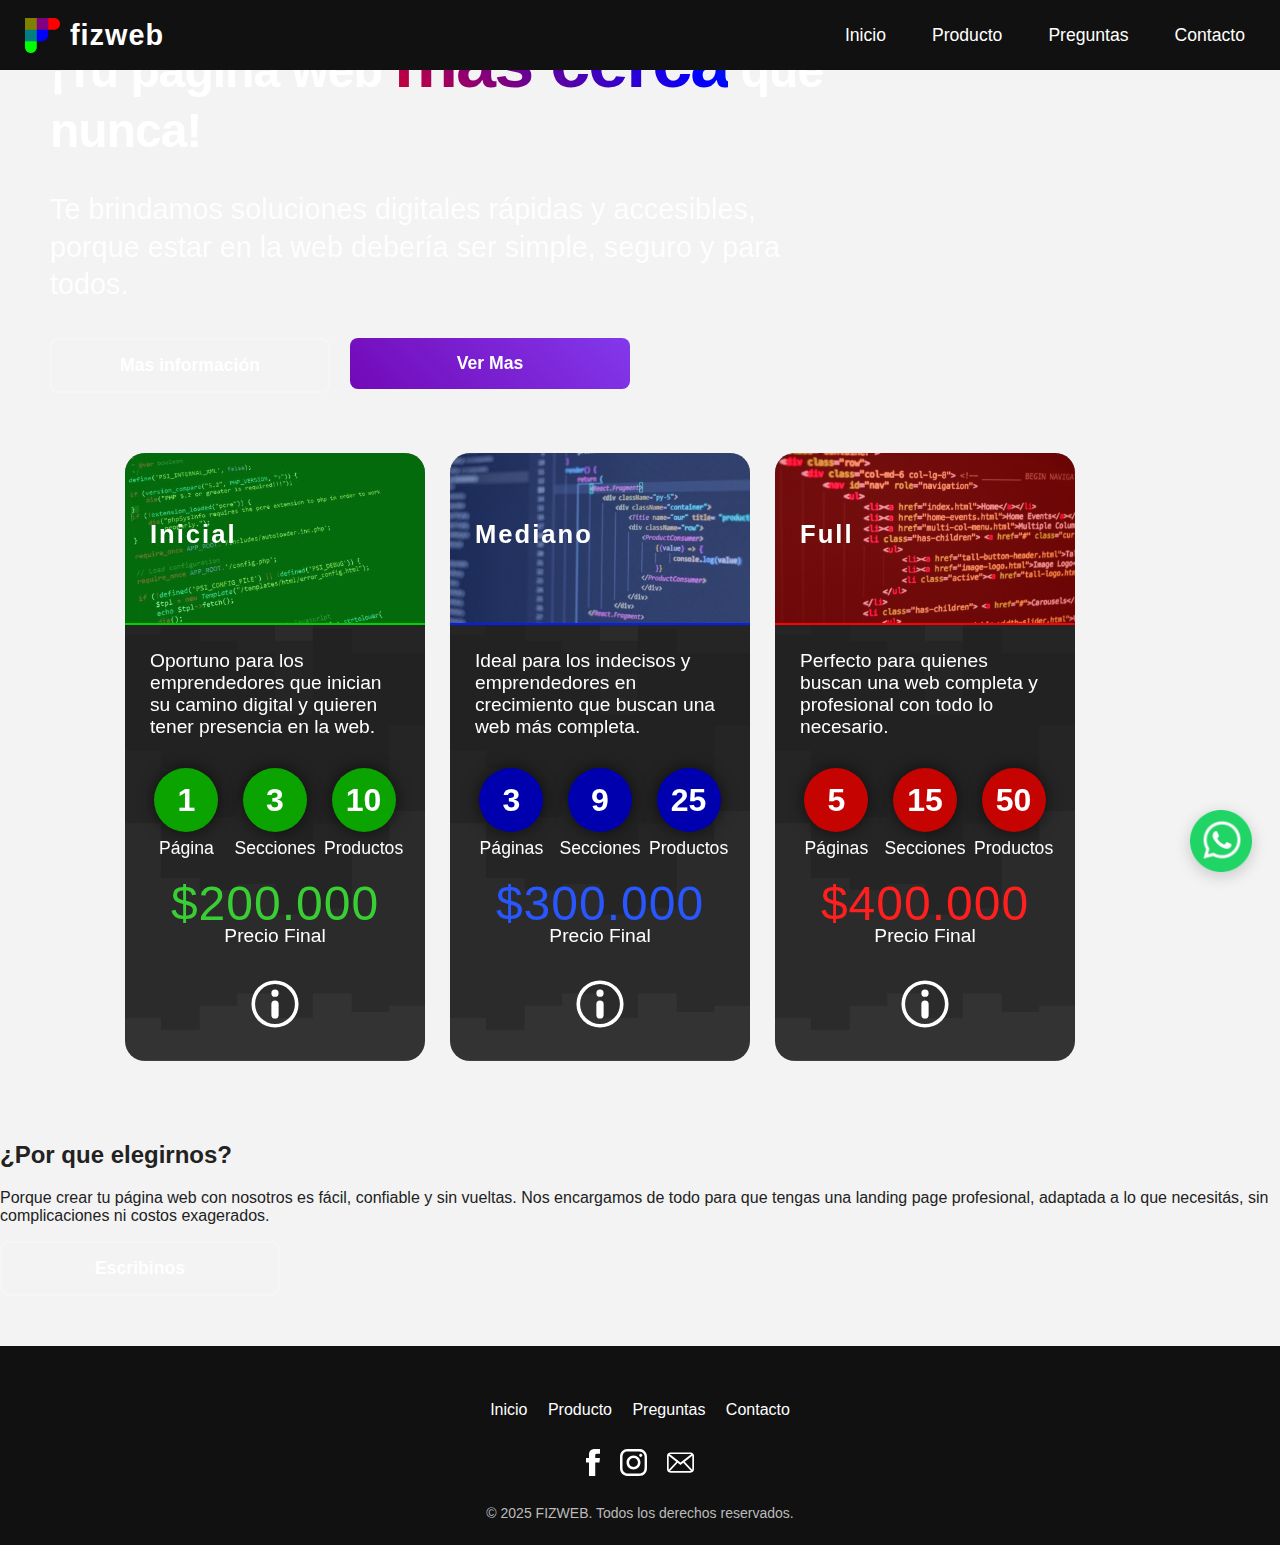
<file: index.html>
<!DOCTYPE html>
<html lang="es">

<head>
    <meta charset="UTF-8">
    <meta name="viewport" content="width=device-width, initial-scale=1.0">

    <!-- ← OPTIMIZACIÓN SEO + LIGHTHOUSE -->
    <title>Paginas Web | fizweb</title>
    <meta name="description"
        content="Mas presencia digital al alcance de todos, acercando la web de manera rápida y eficiente.">
    <meta name="keywords" content="fizweb, páginas web, frontend, performance, rapido, accesible, conectado">
    <meta name="author" content="fizweb">
    <meta name="robots" content="index, follow">
    <link rel="canonical" href="https://www.fizweb.net"> 
    <link rel="preload" href="./assets/logo-v1.png" as="image">
    <link rel="preload" href="./style.css" as="style">
    <link rel="dns-prefetch" href="//wa.me">
    <link rel="preconnect" href="https://wa.me">
    <link rel="dns-prefetch" href="//www.facebook.com">
    <link rel="dns-prefetch" href="//www.instagram.com">
    <link rel="dns-prefetch" href="//cdn.jsdelivr.net">
    <link rel="preconnect" href="https://cdn.jsdelivr.net">

    <!-- ← CRITICAL CSS ULTRA-OPTIMIZADO - Solo FCP esencial -->
    <style>
        /* Ultra-Critical: Solo FCP/LCP essentials - Reducido ~60% */
        body {
            margin: 0;
            padding: 0;
            box-sizing: border-box;
            padding-top: 80px;
            background-color: #040406
        }

        :root {
            --color-primary: #650177;
            --color-light: #f8f9fa;
            --font-main: "Lato", sans-serif;
            --font-fallback: -apple-system, BlinkMacSystemFont, "Segoe UI", Roboto, "Helvetica Neue", Arial, sans-serif
        }

        /* Navbar Ultra-Critical */
        #main-nav {
            display: flex;
            align-items: center;
            justify-content: space-between;
            background: linear-gradient(90deg, #2c0034 0%, var(--color-primary) 100%);
            height: 80px;
            padding: 0 25px;
            position: fixed;
            top: 0;
            width: 100%;
            z-index: 1000
        }

        .logo-nav {
            display: flex;
            align-items: center;
            gap: 10px
        }

        .logo-nav img {
            height: 50px;
            width: 50px;
            border-radius: 10%
        }

        .logo-nav span {
            font-size: 1.8rem;
            font-weight: 700;
            color: #fff;
            font-family: var(--font-main);
        
        }

        .nav-menu {
            display: flex;
            align-items: center;
            gap: 25px
        }

        .nav-menu__list {
            display: flex;
            list-style: none;
            margin: 0;
            padding: 0
        }

        .nav-menu__link {
            color: #fff;
            font-size: 1.2rem;
            margin-left: 20px;
            text-decoration: none;
            font-family: var(--font-fallback)
        }

        .hamburger {
            display: none;
            flex-direction: column;
            z-index: 3000;
            cursor: pointer
        }

        .hamburger span {
            width: 30px;
            height: 2px;
            margin-bottom: 3px;
            background: var(--color-light);
            display: block
        }

        /* Hero Ultra-Critical */
        .hero-section {
            min-height: 100vh;
            position: relative;
            padding-bottom: 50px;
        }

        .hero-bg-image {
            position: absolute;
            top: 0;
            left: 0;
            width: 100%;
            height: 100%;
            object-fit: cover;
            z-index: 1
        }

        /* Hero Content Ultra-Critical */
        .hero-content {
            margin-top: 20px;
            position: relative;
            z-index: 2;
            text-align: center;
            max-width: 100%;
            padding: 0px 50px;
            color: white
        }

        .hero-title {
            font-size: clamp(2.5rem, 6vw, 3rem);
            font-weight: 600;
            margin-bottom: 30px;
            font-family: var(--font-fallback);
            line-height: 60px;
            font-display: swap;
            text-align: left;
            max-width: 900px;
            letter-spacing: -1px;
        }

        .hero-highlight {
            background: linear-gradient(45deg, #ff0000, #0000ff, #00ff00);
            background-size: 200% 200%;
            -webkit-background-clip: text;
            -webkit-text-fill-color: transparent;
            background-clip: text;
            font-weight: 900;
            letter-spacing: -2px;
            font-size: 1.5em
        }

        .hero-description {
            font-size: clamp(1.4rem, 2.5vw, 1.8rem);
            line-height: 1.3;
            opacity: 0.9;
            max-width: 800px;
            font-family: var(--font-fallback);
            font-display: swap;
            text-align: left;
        }

        .hero-cta {
            display: flex;
            gap: 20px;
            justify-content: flex-start;
            flex-wrap: wrap;
            margin-top: 35px;
        }

        .btn-primary,
        .btn-secondary {
            padding: 15px 30px;
            border: none;
            border-radius: 8px;
            font-size: 1.1rem;
            font-weight: 600;
            cursor: pointer;
            font-family: var(--font-fallback);
            text-decoration: none;
            display: inline-block;
            width: 280px;
            font-display: swap
        }

        .btn-primary {
            background: linear-gradient(45deg, var(--color-primary), #8338ec);
            color: white
        }

        .btn-secondary {
            background: transparent;
            color: white;
            border: 2px solid rgba(255, 255, 255, 0.3)
        }

        /* Mobile Ultra-Critical */
        @media (max-width:800px) {
            .hamburger {
                display: flex
            }

            .nav-menu {
                position: fixed;
                top: 0;
                right: 0;
                width: 320px;
                height: 100vh;
                opacity: 0;
                pointer-events: none;
                transform: translateX(100%);
                background: rgba(17, 17, 17, 0.95);
                z-index: 2000;
                display: flex;
                flex-direction: column;
                justify-content: center;
                align-items: center;
                gap: 80px
            }

            .hero-content {
                margin-top: 50px;
                padding: 0 20px;
            }

            .hero-cta {
                align-items: center;
                width: 100%;
            }

            .btn-primary,
            .btn-secondary {
                width: auto;
            }

            .hero-title {
                line-height: 48px
            }

        
        }

        /* ← FONT SWAP: Activar Ubuntu cuando esté cargado */
        .fonts-loaded .logo-nav span,
        .fonts-loaded .hero-title,
        .fonts-loaded .hero-description,
        .fonts-loaded .btn-primary,
        .fonts-loaded .btn-secondary,
        .fonts-loaded .nav-menu__link {
            font-family: var(--font-main)
        }

        /* ← SWIPER CRITICAL CSS INLINE - Solo esencial para evitar FOUC */
        .swiper {
            margin-left: auto;
            margin-right: auto;
            position: relative;
            overflow: hidden;
            list-style: none;
            padding: 0;
            z-index: 1;
            display: block
        }

        .swiper-vertical>.swiper-wrapper {
            flex-direction: column
        }

        .swiper-wrapper {
            position: relative;
            width: 100%;
            height: 100%;
            z-index: 1;
            display: flex;
            transition-property: transform;
            box-sizing: content-box
        }

        .swiper-horizontal {
            touch-action: pan-y
        }

        .swiper-vertical {
            touch-action: pan-x
        }

        .swiper-slide {
            flex-shrink: 0;
            width: 100%;
            height: 100%;
            
            position: relative;
            transition-property: transform;
            display: block
        }

        .swiper-slide-invisible-blank {
            visibility: hidden
        }

        .swiper-autoheight,
        .swiper-autoheight .swiper-slide {
            height: auto
        }

        .swiper-autoheight .swiper-wrapper {
            align-items: flex-start;
            transition-property: transform, height
        }

        .swiper-backface-hidden .swiper-slide {
            transform: translateZ(0);
            -webkit-backface-visibility: hidden;
            backface-visibility: hidden
        }

        .swiper-pagination {
            position: absolute;
            text-align: center;
            transition: .3s opacity;
            transform: translate3d(0, 0, 0);
            z-index: 10;
            padding-top: 15px;
        }

        .swiper-pagination.swiper-pagination-hidden {
            opacity: 0
        }

        .swiper-horizontal>.swiper-pagination-bullets,
        .swiper-pagination-bullets.swiper-pagination-horizontal {
            bottom: 8px;
            top: auto;
            left: 0;
            width: 100%
        }

        .swiper-pagination-bullet {
            width: 8px;
            height: 8px;
            display: inline-block;
            border-radius: 50%;
            background: #ffffff !important;
            opacity: 1 !important;
            margin: 0 4px;
        }

        .swiper-pagination-bullet-active {
            opacity: 1;
            background: var(--color-primary)
        }

        /* Paginación externa - debajo de la galería */
        .banner-container .swiper-pagination {
            position: relative;
            margin-top: 20px;
            text-align: center;
            bottom: auto;
        }

        .swiper-button-next,
        .swiper-button-prev {
            position: absolute;
            top: 50%;
            width: 27px;
            height: 44px;
            margin-top: -22px;
            z-index: 10;
            cursor: pointer;
            display: flex;
            align-items: center;
            justify-content: center;
            color: var(--color-primary)
        }

        .swiper-button-next {
            right: 10px
        }

        .swiper-button-prev {
            left: 10px
        }

        .swiper-button-next:after,
        .swiper-button-prev:after {
            font-family: 'swiper-icons';
            font-size: 44px;
            text-transform: none !important;
            letter-spacing: 0;
            font-variant: initial;
            line-height: 1
        }

        .swiper-button-prev:after {
            content: '‹'
        }

        .swiper-button-next:after {
            content: '›'
        }
    </style>

    <!-- ← OPTIMIZACIÓN CRÍTICA: FONT SWAP SCRIPT -->
    <script>
        /* ULTRA-OPTIMIZED FONT LOADING - NO blocking FCP */
        (function () {
            if ('fonts' in document) {
                document.fonts.ready.then(function () {
                    document.documentElement.className += ' fonts-loaded';
                });
            }
        })();
    </script>

    <!-- Swiper CSS - LAZY LOAD para evitar blocking render -->
    <link rel="preload" href="https://cdn.jsdelivr.net/npm/swiper@11/swiper-bundle.min.css" as="style"
        onload="this.onload=null;this.rel='stylesheet'">
    <noscript>
        <link rel="stylesheet" href="https://cdn.jsdelivr.net/npm/swiper@11/swiper-bundle.min.css">
    </noscript>

    <link rel="stylesheet" href="./style.css">

    <!-- ← OPTIMIZACIÓN SOCIAL MEDIA (Open Graph) -->
    <meta property="og:title" content="Paginas Web | fizweb">
    <meta property="og:description"
        content="Mas presencia digital al alcance de todos, acercando la web de manera rápida y eficiente. Paginas Web desde $300.000">
    <meta property="og:type" content="website">
    <meta property="og:url" content="https://argfiz.github.io/fizweb/">
    <meta property="og:image" content="https://argfiz.github.io/fizweb/assets/logo-v1.png">
    <meta property="og:image:width" content="500">
    <meta property="og:image:height" content="500">
    <meta property="og:site_name" content="fizweb">
    <meta property="og:locale" content="es_ES">

    <!-- ← OPTIMIZACIÓN FAVICON -->
    <link rel="icon" type="image/x-icon" href="./assets/favicon.ico">
    <link rel="apple-touch-icon" sizes="180x180" href="./assets/apple-touch-icon.png">
    <link rel="manifest" href="./manifest.json">

    <!-- ← OPTIMIZACIÓN DE FUENTES CRÍTICA: ASYNC LOADING -->
    <link rel="dns-prefetch" href="//fonts.googleapis.com">
    <link rel="preconnect" href="https://fonts.googleapis.com">
    <link rel="preconnect" href="https://fonts.gstatic.com" crossorigin>

    <!-- ← OPTIMIZACIÓN CRÍTICA: PRELOAD solo weights críticos -->
    <link rel="preload" href="https://fonts.googleapis.com/css2?family=Lato:ital,wght@0,100;0,300;0,400;0,700;0,900;1,100;1,300;1,400;1,700;1,900&display=swap" rel="stylesheet" as="style"
        onload="this.onload=null;this.rel='stylesheet'">
    <noscript>
        <link rel="stylesheet" href="https://fonts.googleapis.com/css2?family=Lato:ital,wght@0,100;0,300;0,400;0,700;0,900;1,100;1,300;1,400;1,700;1,900&display=swap" rel="stylesheet">
    </noscript>

</head>

<body>
    <nav id="main-nav" aria-label="Main">
        <!-- LOGO PRINCIPAL - EXTREMO IZQUIERDO -->
        <div class="logo-nav">
            <img src="./assets/logo-v1.png" alt="Marca logo" width="50" height="50">
            <span>fizweb</span>
        </div>

        <!-- MENÚ DE NAVEGACIÓN -->
        <div class="nav-menu" id="navMenu">
            <!-- Logo grande solo para móvil -->
            <div class="logo-nav logo-nav__menu">
                <img src="./assets/logo-v1.png" alt="Marca logo" loading="lazy" width="160" height="160">
            </div>

            <!-- Social links -->
            <div class="nav-menu__social">
                <a href="https://www.facebook.com/profile.php?id=61578870270606" class="nav-menu__social-link"
                    aria-label="Facebook">
                    <img src="./assets/facebook-icon.svg" alt="Facebook icon" loading="lazy" width="28" height="28">
                </a>
                <a href="https://www.instagram.com/fizweb/" class="nav-menu__social-link" aria-label="Instagram">
                    <img src="./assets/instagram-icon.svg" alt="Instagram icon" loading="lazy" width="28" height="28">
                </a>
            </div>

            <!-- Links de navegación -->
            <ul class="nav-menu__list">
                <li class="nav-menu__item">
                    <a href="./index.html" class="nav-menu__link">Inicio</a>
                </li>
                <li class="nav-menu__item">
                    <a href="./servicios.html" class="nav-menu__link">Producto</a>
                </li>
                <li class="nav-menu__item">
                    <a href="./preguntas.html" class="nav-menu__link">Preguntas</a>
                </li>
                <li class="nav-menu__item">
                    <a href="./contacto.html" class="nav-menu__link">Contacto</a>
                </li>
            </ul>
        </div>

        <!-- HAMBURGER - EXTREMO DERECHO -->
        <button class="hamburger" id="hamburger" aria-label="Abrir menú">
            <span></span>
            <span></span>
            <span></span>
            <span></span>
        </button>
    </nav>

    <!-- ← HERO SECTION PRINCIPAL -->
    <section class="hero-section">
        <!-- ← OPTIMIZACIÓN: Imagen de fondo como elemento para mejor LCP -->
        <!-- <img src="./assets/hero-section-bg.png" alt="" class="hero-bg-image" fetchpriority="high" width="1920"
            height="1080">-->

        <div class="hero-container">
            <div class="hero-content">
                <h1 class="hero-title">
                    ¡Tu página web <span class="hero-highlight">más cerca</span> que nunca!</h1>

                <p class="hero-description">
                    Te brindamos soluciones digitales rápidas y accesibles, porque estar en la web debería ser simple, seguro y para todos.
                </p>

                <div class="hero-cta">
                    
                    <a href="./preguntas.html"><button class="btn-secondary">Mas información</button></a>
                    <a href="./servicios.html"><button class="btn-primary">Ver Mas</button></a>
                </div>
            </div>
            <div class="banner-container">
                <!-- Galería Swiper -->
                <div class="swiper gallery-swiper">
                    <div class="swiper-wrapper">
                        <div class="swiper-slide">
                            <img src="assets/img/banner-welcome-bg.png" alt="Galería imagen 1" loading="lazy">
                        </div>
                        <div class="swiper-slide">
                            <img src="assets/img/banner-welcome-bg2.png" alt="Galería imagen 2" loading="lazy">
                        </div>
                        <div class="swiper-slide">
                            <img src="assets/img/banner-welcome-bg3.png" alt="Galería imagen 3" loading="lazy">
                        </div>
                        <div class="swiper-slide">
                            <img src="assets/img/banner-welcome-bg4.png" alt="Galería imagen 4" loading="lazy">
                        </div>
                    </div>

                    

                    <!-- Navigation -->
                    <div class="swiper-button-next"></div>
                    <div class="swiper-button-prev"></div>
                </div>
                <!-- Pagination -->
                    <div class="swiper-pagination"></div>
            </div>
            
        </div>

        <div class="title-container">
            <h2>¿Por que elegirnos?</h2>
            <p>Porque crear tu página web con nosotros es fácil, confiable y sin vueltas.
             Nos encargamos de todo para que tengas una landing page profesional, adaptada 
             a lo que necesitás, sin complicaciones ni costos exagerados.</p>
            <a href="./contacto.html"><button class="btn-secondary">Escribinos</button></a>
        </div>

    </section>

    <footer>
        <div class="footer__container">
            
                <div class="footer__brand">
                    <div class="footer-links">
                        <a href="./index.html">Inicio</a>
                        <a href="./servicios.html">Producto</a>
                        <a href="./preguntas.html">Preguntas</a>
                        <a href="./contacto.html">Contacto</a>
                    </div>

                </div>

                <div class="footer__social">
                    <a href="https://www.facebook.com/profile.php?id=61578870270606" target="_blank"><img src="assets/facebook-icon.svg"
                            alt="Facebook"></a>
                    <a href="https://www.instagram.com/fizweb/" target="_blank"><img src="assets/instagram-icon.svg"
                            alt="Instagram"></a>
                    
                    <a href="fizweb.ar@gmail.com"><img src="assets/icons/email-icon.svg" alt="Email"></a>
                </div>
                <div class="footer-copy">
                    <p>&copy; 2025 FIZWEB. Todos los derechos reservados.</p>
                </div>
            
        </div>
    </footer>



    <!-- Floating WhatsApp Button -->
    <a href="https://wa.me/+541138470634" class="whatsapp-float" target="_blank" aria-label="Contactar por WhatsApp">
        <img src="./assets/icons/whatsapp-float.png" alt="WhatsApp" loading="lazy" width="70" height="70">
    </a>

    <!-- ← OPTIMIZACIÓN CRÍTICA: DEFER JavaScript - NO blocking TTI -->
    <script defer src="https://cdn.jsdelivr.net/npm/swiper@11/swiper-bundle.min.js"></script>

    <!-- ← OPTIMIZACIÓN CRÍTICA: Main JS también diferido -->
    <script type="module" defer src="./main.js"></script>

    <!-- ← OPTIMIZACIÓN CRÍTICA: Swiper initialization diferida y optimizada -->
    <script defer>
        // ← ULTRA-OPTIMIZED: Swiper lazy initialization
        function initSwiper() {
            if (typeof Swiper === 'undefined') {
                // Fallback: retry después de 50ms si Swiper no está cargado
                setTimeout(initSwiper, 50);
                return;
            }

            const gallerySwiper = new Swiper('.gallery-swiper', {
                // Configuración básica
                slidesPerView: 1,
                spaceBetween: 20,
                loop: false,
                autoplay: {
                    delay: 4000,
                    disableOnInteraction: false,
                    pauseOnMouseEnter: true
                },
                centeredSlides: false,
                // Pagination
                pagination: {
                    el: '.swiper-pagination',
                    clickable: true,
                    dynamicBullets: true
                },

                // Navigation
                navigation: {
                    nextEl: '.swiper-button-next',
                    prevEl: '.swiper-button-prev',
                },

                // Responsive breakpoints
                breakpoints: {
                    640: {
                        slidesPerView: 2,
                        spaceBetween: 8,
                    },
                    768: {
                        slidesPerView: 3,
                        spaceBetween: 8,
                    },
                },

                // ← OPTIMIZACIÓN: Performance enhancements
                watchOverflow: true,
                observeParents: true,
                observer: true,

                // ← OPTIMIZACIÓN: Lazy loading de slides
                preloadImages: false,
                lazy: {
                    loadPrevNext: true,
                    loadPrevNextAmount: 1
                },

                // ← OPTIMIZACIÓN: GPU acceleration
                speed: 800,
                effect: 'slide'
            });

            // ← OPTIMIZACIÓN: Pausar autoplay cuando no está visible (ahorro batería)
            const observer = new IntersectionObserver((entries) => {
                entries.forEach(entry => {
                    if (entry.isIntersecting) {
                        gallerySwiper.autoplay.start();
                    } else {
                        gallerySwiper.autoplay.stop();
                    }
                });
            }, { threshold: 0.5 });

            const swiperElement = document.querySelector('.gallery-swiper');
            if (swiperElement) {
                observer.observe(swiperElement);
            }
        }

        // ← LAZY INITIALIZATION: Solo cuando sea necesario
        if (document.readyState === 'loading') {
            document.addEventListener('DOMContentLoaded', initSwiper);
        } else {
            initSwiper();
        }
    </script>
</body>

</html>
</file>
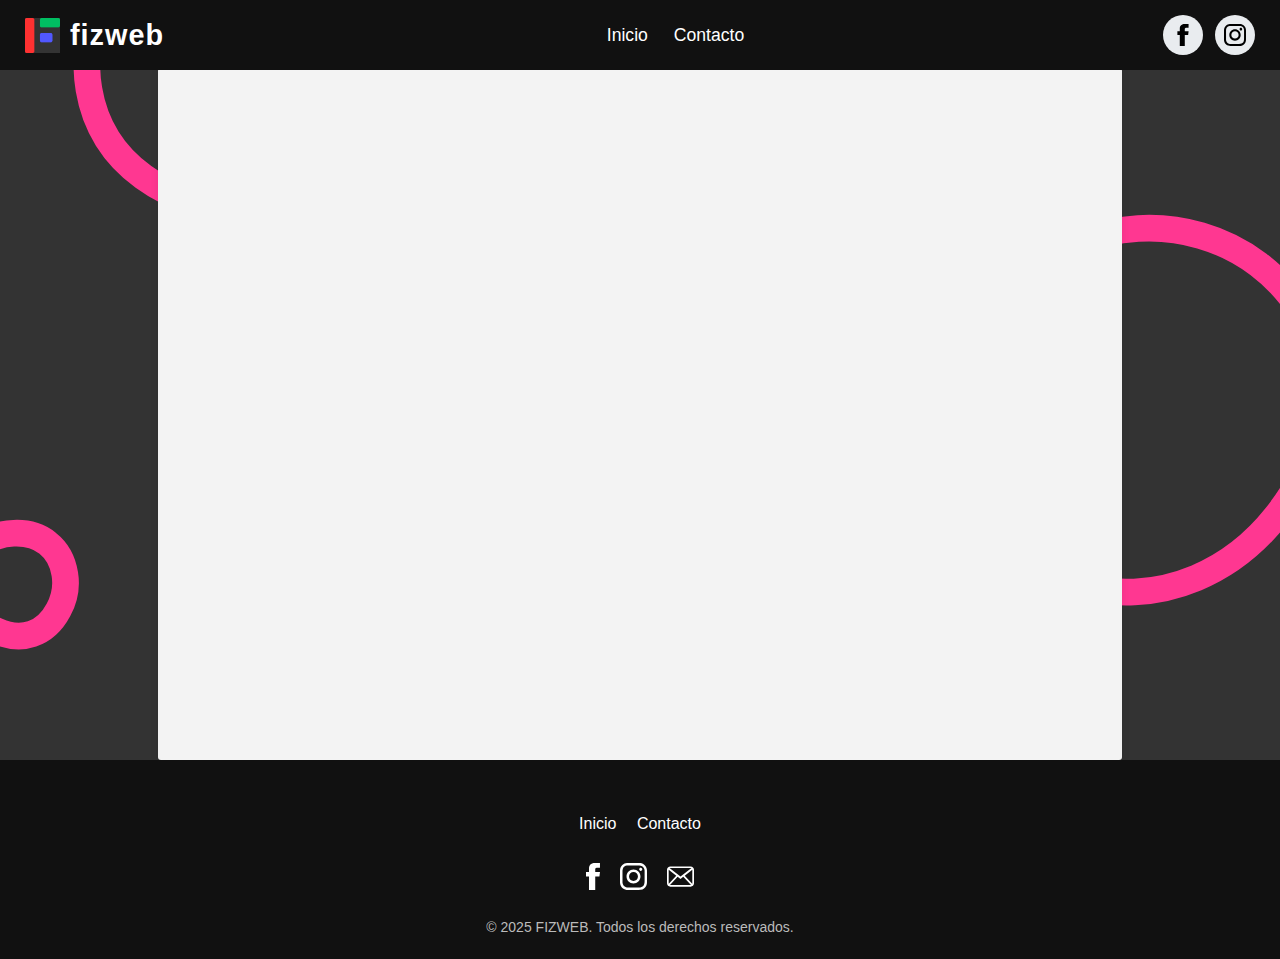
<file: contact.html>
<!DOCTYPE html>
<html lang="en">

<head>
    <meta charset="UTF-8">
    <meta name="viewport" content="width=device-width, initial-scale=1.0">
    <title>Contacto - Fizweb</title>
    <link rel="stylesheet" href="style.css">
</head>

<body>


    <nav id="main-nav" aria-label="Main">
        <div class="logo-nav">
            <img src="./assets/logo-v1.jpg" alt="Marca logo">
            <span>fizweb</span>
        </div>

        <div class="nav-menu" id="navMenu">
            <div class="logo-nav logo-nav__menu">
                <img src="./assets/logo-v1.jpg" alt="Marca logo">
            </div>
            <div class="nav-menu__social">
                <!-- Social links para móvil -->
                <a href="#" class="nav-menu__social-link">
                    <img src="./assets/icons/facebook-icon.svg" alt="Facebook icon">
                </a>
                <a href="#" class="nav-menu__social-link">
                    <img src="./assets/icons/instagram-icon.svg" alt="Instagram icon">
                </a>
            </div>
            <ul class="nav-menu__list">
                <li class="nav-menu__item">
                    <a href="./index.html" class="nav-menu__link">Inicio</a>
                </li>
                <li class="nav-menu__item">
                    <a href="./contact.html" class="nav-menu__link">Contacto</a>
                </li>

            </ul>
        </div>

        <div class="nav-menu__social nav-menu__social__desktop">
            <!-- Social links para escritorio -->
            <a href="#" class="nav-menu__social-link">
                <img src="./assets/icons/facebook-icon.svg" alt="Facebook icon">
            </a>
            <a href="#" class="nav-menu__social-link">
                <img src="./assets/icons/instagram-icon.svg" alt="Instagram icon">
            </a>
        </div>

        <button class="hamburger" id="hamburger">
            <span></span>
            <span></span>
            <span></span>
            <span></span>
        </button>
    </nav>


    <section id="contact">
        <div class="main_container">
            <div class="contact__container">
                <div class="contact__info">
                    <div class="section__title">
                        <h2>Contáctanos</h2>
                        <p>¿Tienes alguna pregunta o necesitas más información sobre nuestros servicios? Estamos aquí
                            para ayudarte. Ponte en contacto con nosotros a través de cualquiera de estos medios.</p>
                    </div>

                    <div class="contact__details">
                        <div class="contact__item">
                            <div class="contact__icon">
                                <img src="./assets/icons/location-icon.svg" alt="">
                            </div>
                            <div class="contact__text">
                                <h3>Ubicación</h3>
                                <p>CABA, Argentina</p>
                            </div>
                        </div>

                        <div class="contact__item">
                            <div class="contact__icon">
                                <img src="./assets/icons/email-icon.svg" alt="">
                            </div>
                            <div class="contact__text">
                                <h3>Email</h3>
                                <p>fizweb@gmail.com</p>
                            </div>
                        </div>

                        <div class="contact__item">
                            <div class="contact__icon">
                                <img src="./assets/icons/phone-icon.svg" alt="">
                            </div>
                            <div class="contact__text">
                                <h3>Teléfono</h3>
                                <p>+54 11 1234-5678</p>
                            </div>
                        </div>
                    </div>

                    <div class="social__links">
                        <a href="#"> <img src="./assets/icons/facebook-icon.svg" alt=""></a>
                        <a href="#"><img src="./assets/icons/instagram-icon.svg" alt=""></a>

                    </div>
                </div>

                <div class="contact__form">
                    <div class="section__title">
                        <h2>Envíanos un mensaje</h2>
                    </div>
                    <form action="https://formsubmit.co/fizweb@gmail.com" method="POST">
                        <div class="form__group">
                            <label for="name">Nombre completo</label>
                            <input type="text" id="name" name="name" required>
                        </div>

                        <div class="form__group">
                            <label for="email">Correo electrónico</label>
                            <input type="email" id="email" name="email" required>
                        </div>

                        <div class="form__group">
                            <label for="phone">Teléfono (opcional)</label>
                            <input type="tel" id="phone" name="phone">
                        </div>

                        <div class="form__group">
                            <label for="service">Servicio de interés</label>
                            <select id="service" name="service">
                                <option value="">Selecciona un servicio</option>
                                <option value="web">Página web</option>
                                <option value="hosting">Hosting</option>
                                <option value="pack-s">Pack C</option>
                                <option value="pack-m">Pack M</option>
                                <option value="pack-l">Pack G</option>
                            </select>
                        </div>

                        <div class="form__group">
                            <label for="message">Mensaje</label>
                            <textarea id="message" name="message" required></textarea>
                        </div>

                        <button type="submit" class="submit__btn">Enviar mensaje</button>
                    </form>
                </div>
            </div>
        </div>
    </section>


    <footer>
        <div class="footer__container">
            <div class="footer__brand">
                <div class="footer__brand">
                    <div class="footer-links">
                        <a href="./index.html">Inicio</a>
                        <a href="./contact.html">Contacto</a>
                    </div>

                </div>

                <div class="footer__social">
                    <a href="https://facebook.com/" target="_blank"><img src="assets/icons/facebook-icon.svg"
                            alt="Facebook"></a>
                    <a href="https://instagram.com/" target="_blank"><img src="assets/icons/instagram-icon.svg"
                            alt="Instagram"></a>
                    <a href="fizweb@gmail.com"><img src="assets/icons/email-icon.svg" alt="Email"></a>
                </div>
                <div class="footer-copy">
                    <p>&copy; 2025 FIZWEB. Todos los derechos reservados.</p>
                </div>
            </div>
        </div>
    </footer>


    <script src="main.js"></script>
</body>

</html>
</file>
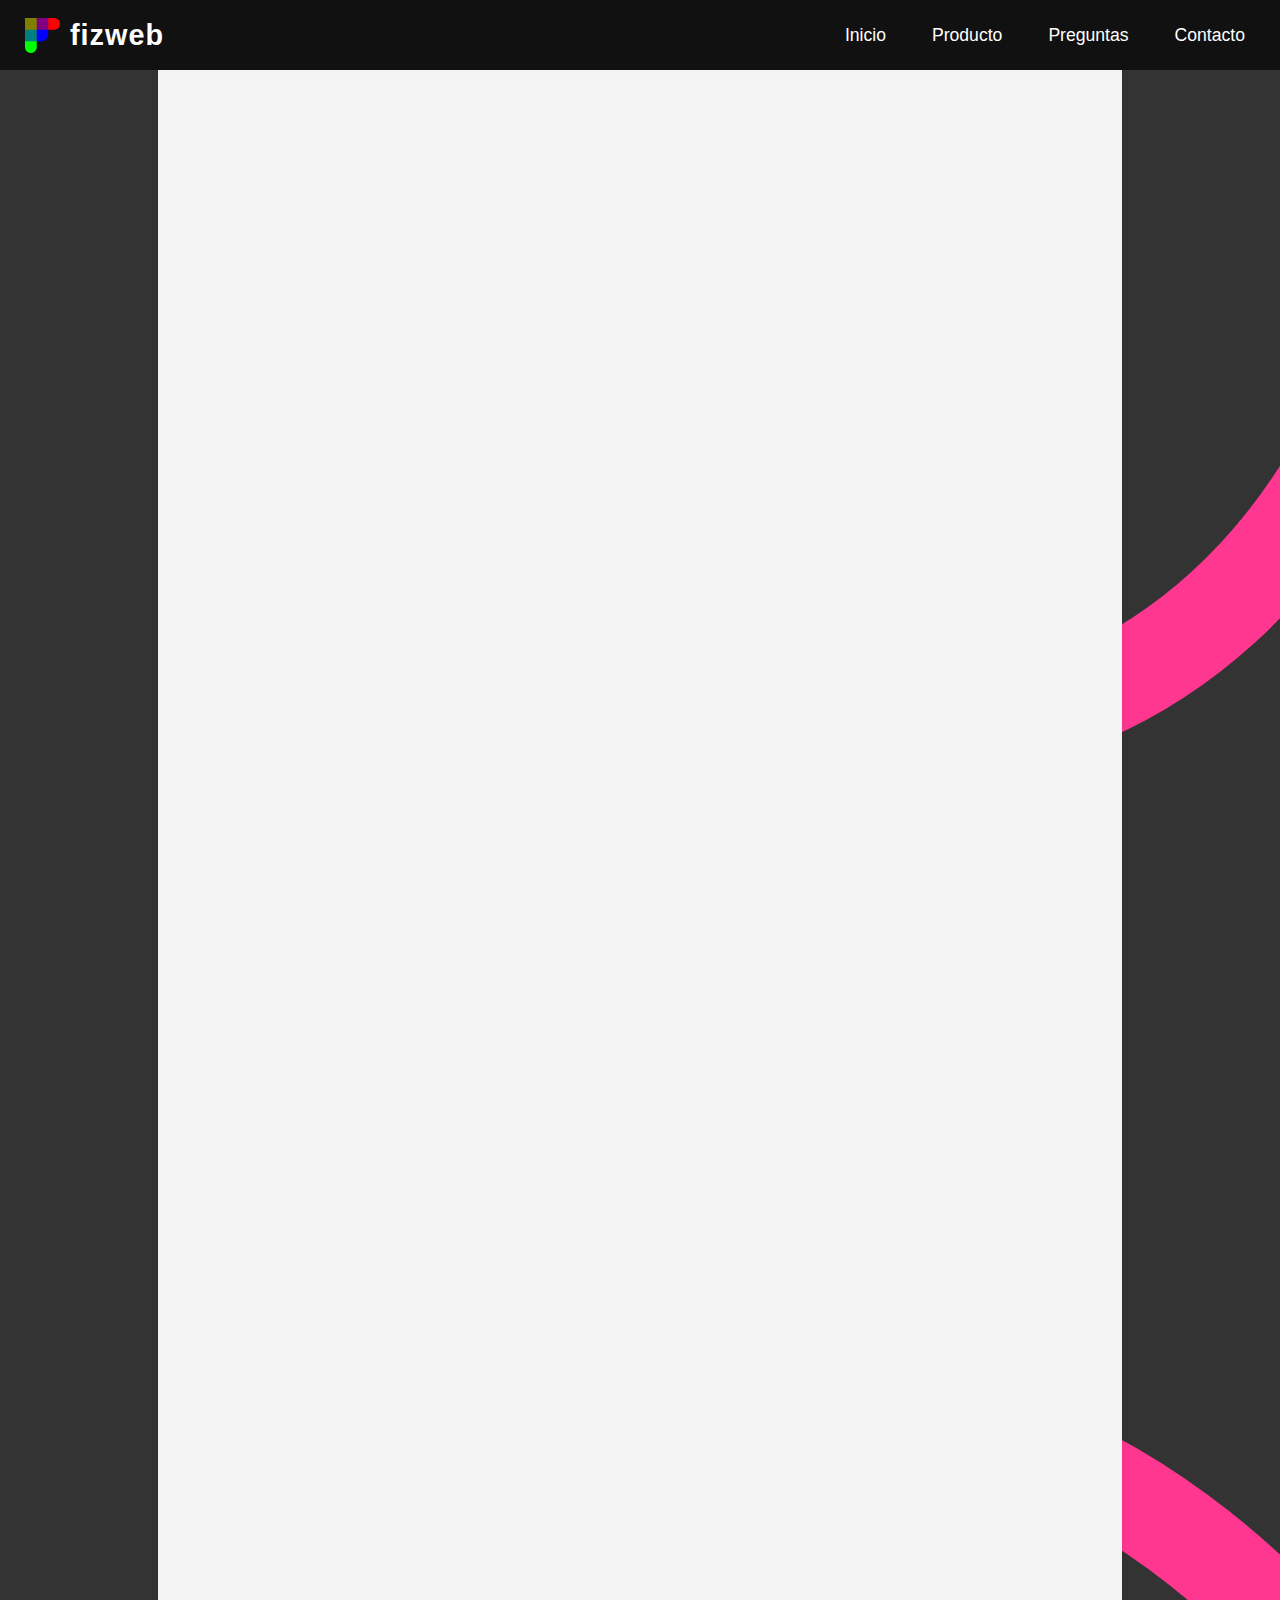
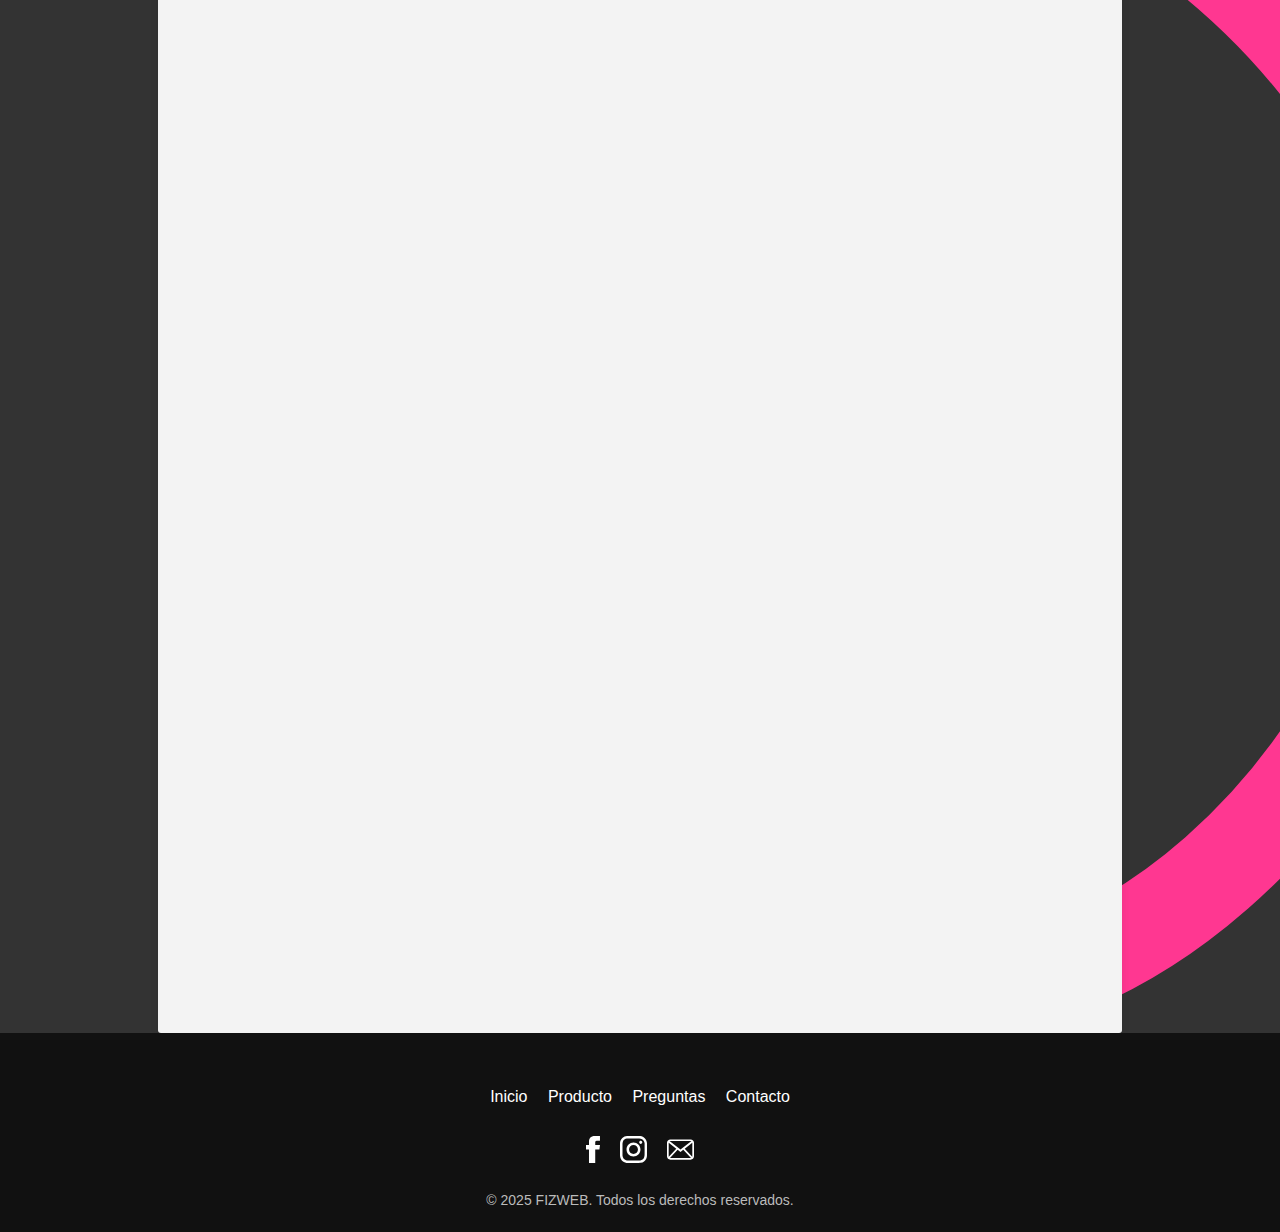
<file: contacto.html>
<html lang="es">

<head>
    <meta charset="UTF-8">
    <meta name="viewport" content="width=device-width, initial-scale=1.0">
    <title>Paginas Web | fizweb</title>
    <style>
        /* Ultra-Critical: Solo FCP/LCP essentials - Reducido ~60% */
        body {
            margin: 0;
            padding: 0;
            box-sizing: border-box;
            padding-top: 0px;
            background-image: url('./assets/img/multidispositivos-banner.png');
            background-size: cover;
            background-position: center;
            background-repeat: no-repeat;
        }

        :root {
            --color-primary: #650177;
            --color-light: #f8f9fa;
            --font-main: "Lato", sans-serif;
            --font-fallback: -apple-system, BlinkMacSystemFont, "Segoe UI", Roboto, "Helvetica Neue", Arial, sans-serif
        }

        /* Navbar Ultra-Critical */
        #main-nav {
            display: flex;
            align-items: center;
            justify-content: space-between;
            background: linear-gradient(90deg, #2c0034 0%, var(--color-primary) 100%);
            height: 80px;
            padding: 0 25px;
            position: fixed;
            top: 0;
            width: 100%;
            z-index: 1000
        }

        .logo-nav {
            display: flex;
            align-items: center;
            gap: 10px
        }

        .logo-nav img {
            height: 50px;
            width: 50px;
            border-radius: 10%
        }

        .logo-nav span {
            font-size: 1.8rem;
            font-weight: 700;
            color: #fff;
            font-family: var(--font-fallback);
            font-display: swap
        }

        .nav-menu {
            display: flex;
            align-items: center;
            gap: 25px
        }

        .nav-menu__list {
            display: flex;
            list-style: none;
            margin: 0;
            padding: 0
        }

        .nav-menu__link {
            color: #fff;
            font-size: 1.2rem;
            margin-left: 20px;
            text-decoration: none;
            font-family: var(--font-fallback)
        }

        .hamburger {
            display: none;
            flex-direction: column;
            z-index: 3000;
            cursor: pointer
        }

        .hamburger span {
            width: 30px;
            height: 2px;
            margin-bottom: 3px;
            background: var(--color-light);
            display: block
        }

        .logo-nav span,
        .nav-menu__link {
            font-family: var(--font-main);
        }

        @media (max-width:800px) {
            .hamburger {
                display: flex
            }

            .nav-menu {
                position: fixed;
                top: 0;
                right: 0;
                width: 320px;
                height: 100vh;
                opacity: 0;
                pointer-events: none;
                transform: translateX(100%);
                background: rgba(17, 17, 17, 0.95);
                z-index: 2000;
                display: flex;
                flex-direction: column;
                justify-content: center;
                align-items: center;
                gap: 80px
            }
        }
    </style>
    <link rel="stylesheet" href="style.css">
</head>

<body>
    <nav id="main-nav" aria-label="Main">
        <!-- LOGO PRINCIPAL - EXTREMO IZQUIERDO -->
        <div class="logo-nav">
            <img src="./assets/logo-v1.png" alt="Marca logo" width="50" height="50">
            <span>fizweb</span>
        </div>

        <!-- MENÚ DE NAVEGACIÓN -->
        <div class="nav-menu" id="navMenu">
            <!-- Logo grande solo para móvil -->
            <div class="logo-nav logo-nav__menu">
                <img src="./assets/logo-v1.png" alt="Marca logo" loading="lazy" width="160" height="160">
            </div>

            <!-- Social links -->
            <div class="nav-menu__social">
                <a href="https://www.facebook.com/profile.php?id=61578870270606" class="nav-menu__social-link"
                    aria-label="Facebook">
                    <img src="./assets/facebook-icon.svg" alt="Facebook icon" loading="lazy" width="28" height="28">
                </a>
                <a href="https://www.instagram.com/fizweb/" class="nav-menu__social-link" aria-label="Instagram">
                    <img src="./assets/instagram-icon.svg" alt="Instagram icon" loading="lazy" width="28" height="28">
                </a>
            </div>

            <!-- Links de navegación -->
            <ul class="nav-menu__list">
                <li class="nav-menu__item">
                    <a href="./inicio.html" class="nav-menu__link">Inicio</a>
                </li>
                <li class="nav-menu__item">
                    <a href="./servicios.html" class="nav-menu__link">Producto</a>
                </li>
                <li class="nav-menu__item">
                    <a href="./preguntas.html" class="nav-menu__link">Preguntas</a>
                </li>
                <li class="nav-menu__item">
                    <a href="./contacto.html" class="nav-menu__link">Contacto</a>
                </li>
            </ul>
        </div>

        <!-- HAMBURGER - EXTREMO DERECHO -->
        <button class="hamburger" id="hamburger" aria-label="Abrir menú">
            <span></span>
            <span></span>
            <span></span>
            <span></span>
        </button>
    </nav>


    <section id="contact">
        <div class="main_container">
            <div class="contact__container">
                <div class="contact__info">
                    <div class="title-container">
                        <h2>Contáctanos</h2>
                        <p>Si tenés dudas o querés empezar tu página web, escribinos por cualquiera de estos medios y te
                            responderemos lo antes posible.</p>
                    </div>

                    <div class="contact__details">
                        <div class="contact__item">
                            <a href="https://maps.google.com/?q=-34.603722,-58.382173" target="_blank">
                                <div class="contact__icon">
                                    <img src="./assets/icons/location-icon.svg" alt="">
                                </div>
                            </a>
                            <div class="contact__text">
                                <h3>Ubicación</h3>
                                <p>CABA, Argentina</p>
                            </div>
                        </div>

                        <div class="contact__item">
                            <a href="mailto:fizweb.ar@gmail.com">
                                <div class="contact__icon">
                                    <img src="./assets/icons/email-icon.svg" alt="">
                                </div>
                            </a>
                            <div class="contact__text">
                                <h3>Email</h3>
                                <p>fizweb.ar@gmail.com</p>
                            </div>
                        </div>

                        <div class="contact__item">
                            <a href="tel:+541112345678">
                                <div class="contact__icon">
                                    <img src="./assets/icons/mobile-phone_icon.svg" alt="">
                                </div>
                            </a>
                            <div class="contact__text">
                                <h3>Teléfono</h3>
                                <p>+54 11 3847-0634</p>
                            </div>
                        </div>
                    </div>

                    <div class="social__links">
                        <a href="https://www.facebook.com/profile.php?id=61578870270606" target="_blank"><img
                                src="./assets/icons/facebook-icon.png" alt="facebook"></a>
                        <a href="https://www.instagram.com/fizweb/" target="_blank"><img src="./assets/icons/instagram-icon.png"
                                alt="instagram"></a>
                        <a href="https://wa.me/+541138470634" target="_blank"><img
                                src="./assets/icons/whatsapp-float.png" alt="whatsapp"></a>        
                    </div>


                    <img src="./assets/qr-fizweb.png" alt="qr-fizweb" class="qr-code">

                </div>

                <div class="contact__form">
                    <div class="title-container">
                        <h2>Envíanos un mensaje</h2>
                    </div>
                    <form action="https://formsubmit.co/fizweb.ar@gmail.com" method="POST">
                        <div class="form__group">
                            <label for="name">Nombre completo</label>
                            <input type="text" id="name" name="name" required>
                        </div>

                        <div class="form__group">
                            <label for="email">Correo electrónico</label>
                            <input type="email" id="email" name="email" required>
                        </div>

                        <div class="form__group">
                            <label for="phone">Teléfono (opcional)</label>
                            <input type="tel" id="phone" name="phone">
                        </div>

                        <div class="form__group">
                            <label for="service">Servicio de interés</label>
                            <select id="service" name="service">
                                <option value="">Selecciona un servicio</option>
                                <option value="web">Página web</option>
                                <option value="hosting">Mantenimiento</option>
                                <option value="other">Otro</option>
                            </select>
                        </div>

                        <div class="form__group">
                            <label for="message">Mensaje</label>
                            <textarea id="message" name="message" required></textarea>
                        </div>

                        <button type="submit" class="submit__btn">Enviar mensaje</button>
                    </form>
                </div>
            </div>
        </div>
    </section>



<footer>
        <div class="footer__container">
            
                <div class="footer__brand">
                    <div class="footer-links">
                        <a href="./inicio.html">Inicio</a>
                        <a href="./servicios.html">Producto</a>
                        <a href="./preguntas.html">Preguntas</a>
                        <a href="./contacto.html">Contacto</a>
                    </div>

                </div>

                <div class="footer__social">
                    <a href="https://www.facebook.com/profile.php?id=61578870270606" target="_blank"><img src="assets/facebook-icon.svg"
                            alt="Facebook"></a>
                    <a href="https://www.instagram.com/fizweb/" target="_blank"><img src="assets/instagram-icon.svg"
                            alt="Instagram"></a>
                    
                    <a href="fizweb.ar@gmail.com"><img src="assets/icons/email-icon.svg" alt="Email"></a>
                </div>
                <div class="footer-copy">
                    <p>&copy; 2025 FIZWEB. Todos los derechos reservados.</p>
                </div>
            
        </div>
    </footer>


    <script src="main.js"></script>
</body>

</html>
</file>
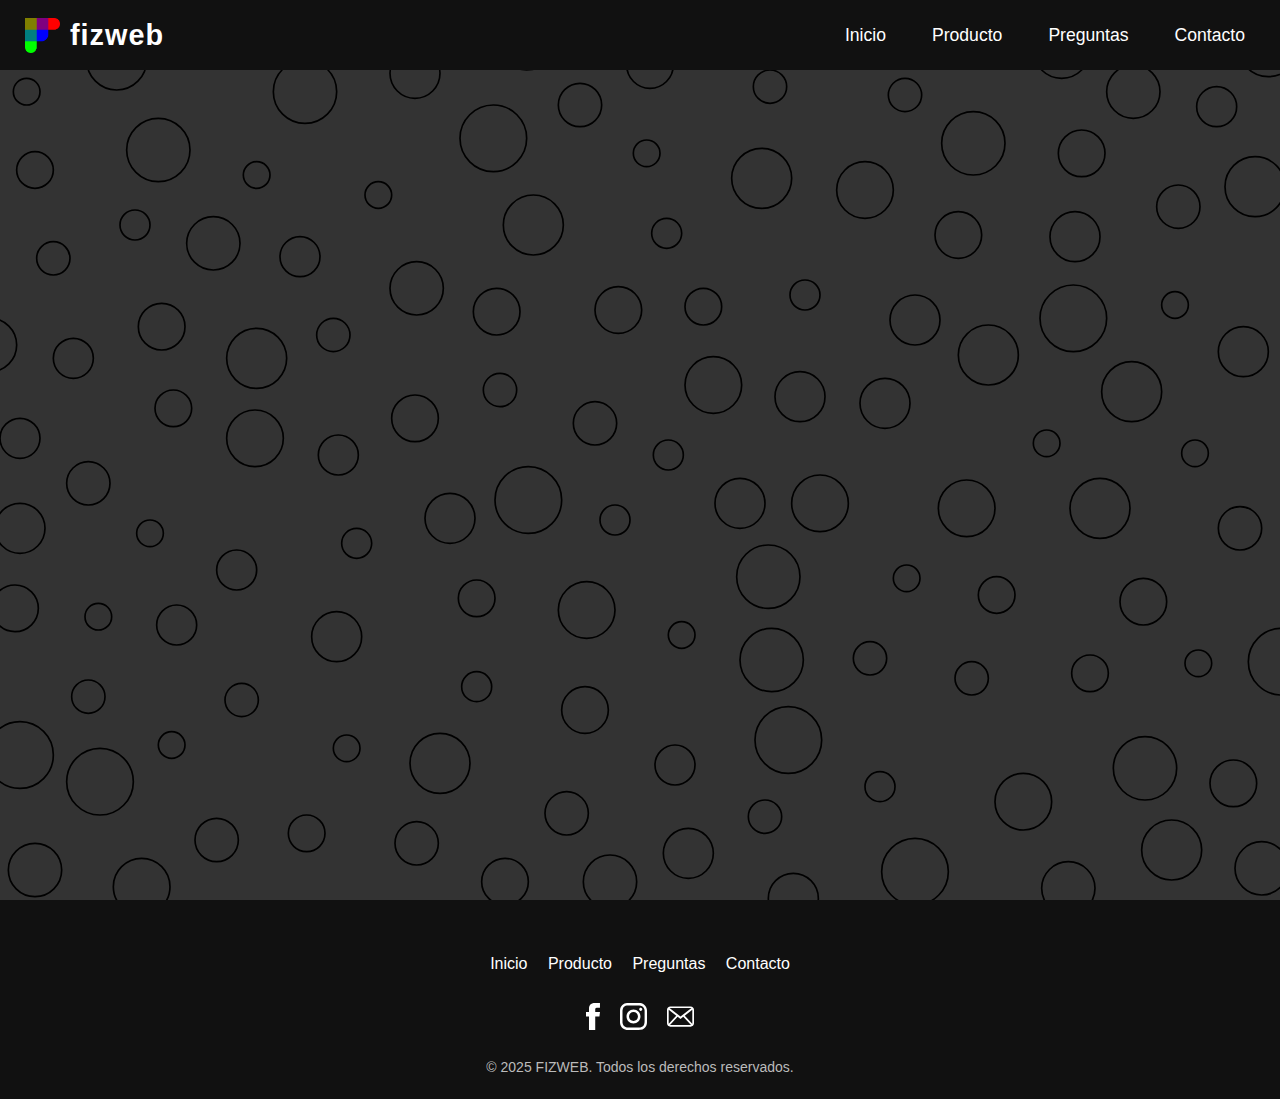
<file: preguntas.html>
<html lang="es">

<head>
    <meta charset="UTF-8">
    <meta name="viewport" content="width=device-width, initial-scale=1.0">
    <title>Paginas Web | fizweb</title>
    <style>
        /* Ultra-Critical: Solo FCP/LCP essentials - Reducido ~60% */
        body {
            margin: 0;
            padding: 0;
            box-sizing: border-box;
            padding-top: 80px;
            background-image: url('./assets/img/multidispositivos-banner.png');
            background-size: cover;
            background-position: center;
            background-repeat: no-repeat;
        }

        :root {
            --color-primary: #650177;
            --color-light: #f8f9fa;
            --font-main: "Lato", sans-serif;
            --font-fallback: -apple-system, BlinkMacSystemFont, "Segoe UI", Roboto, "Helvetica Neue", Arial, sans-serif
        }

        /* Navbar Ultra-Critical */
        #main-nav {
            display: flex;
            align-items: center;
            justify-content: space-between;
            background: linear-gradient(90deg, #2c0034 0%, var(--color-primary) 100%);
            height: 80px;
            padding: 0 25px;
            position: fixed;
            top: 0;
            width: 100%;
            z-index: 1000
        }

        .logo-nav {
            display: flex;
            align-items: center;
            gap: 10px
        }

        .logo-nav img {
            height: 50px;
            width: 50px;
            border-radius: 10%
        }

        .logo-nav span {
            font-size: 1.8rem;
            font-weight: 700;
            color: #fff;
            font-family: var(--font-fallback);
            font-display: swap
        }

        .nav-menu {
            display: flex;
            align-items: center;
            gap: 25px
        }

        .nav-menu__list {
            display: flex;
            list-style: none;
            margin: 0;
            padding: 0
        }

        .nav-menu__link {
            color: #fff;
            font-size: 1.2rem;
            margin-left: 20px;
            text-decoration: none;
            font-family: var(--font-fallback)
        }

        .hamburger {
            display: none;
            flex-direction: column;
            z-index: 3000;
            cursor: pointer
        }

        .hamburger span {
            width: 30px;
            height: 2px;
            margin-bottom: 3px;
            background: var(--color-light);
            display: block
        }

        .logo-nav span,
        .nav-menu__link {
            font-family: var(--font-main);
        }

        @media (max-width:800px) {
            .hamburger {
                display: flex
            }

            .nav-menu {
                position: fixed;
                top: 0;
                right: 0;
                width: 320px;
                height: 100vh;
                opacity: 0;
                pointer-events: none;
                transform: translateX(100%);
                background: rgba(17, 17, 17, 0.95);
                z-index: 2000;
                display: flex;
                flex-direction: column;
                justify-content: center;
                align-items: center;
                gap: 80px
            }
        }
    </style>
    <link rel="stylesheet" href="style.css">
</head>

<body>
    <nav id="main-nav" aria-label="Main">
        <!-- LOGO PRINCIPAL - EXTREMO IZQUIERDO -->
        <div class="logo-nav">
            <img src="./assets/logo-v1.png" alt="Marca logo" width="50" height="50">
            <span>fizweb</span>
        </div>

        <!-- MENÚ DE NAVEGACIÓN -->
        <div class="nav-menu" id="navMenu">
            <!-- Logo grande solo para móvil -->
            <div class="logo-nav logo-nav__menu">
                <img src="./assets/logo-v1.png" alt="Marca logo" loading="lazy" width="160" height="160">
            </div>

            <!-- Social links -->
            <div class="nav-menu__social">
                <a href="https://www.facebook.com/profile.php?id=61578870270606" class="nav-menu__social-link"
                    aria-label="Facebook">
                    <img src="./assets/facebook-icon.svg" alt="Facebook icon" loading="lazy" width="28" height="28">
                </a>
                <a href="https://www.instagram.com/fizweb/" class="nav-menu__social-link" aria-label="Instagram">
                    <img src="./assets/instagram-icon.svg" alt="Instagram icon" loading="lazy" width="28" height="28">
                </a>
            </div>

            <!-- Links de navegación -->
            <ul class="nav-menu__list">
                <li class="nav-menu__item">
                    <a href="./index.html" class="nav-menu__link">Inicio</a>
                </li>
                <li class="nav-menu__item">
                    <a href="./servicios.html" class="nav-menu__link">Producto</a>
                </li>
                <li class="nav-menu__item">
                    <a href="./preguntas.html" class="nav-menu__link">Preguntas</a>
                </li>
                <li class="nav-menu__item">
                    <a href="./contacto.html" class="nav-menu__link">Contacto</a>
                </li>
            </ul>
        </div>

        <!-- HAMBURGER - EXTREMO DERECHO -->
        <button class="hamburger" id="hamburger" aria-label="Abrir menú">
            <span></span>
            <span></span>
            <span></span>
            <span></span>
        </button>
    </nav>



    <section id="faqSection" class="faq__section">
        <div class="title-container">
            <h2>Preguntas Frecuentes</h2>
            <p>Respondemos de forma clara y sencilla las preguntas más frecuentes, para que conozcas cómo trabajamos y puedas aprovechar al máximo cada uno de nuestros servicios.</p>
        </div>
        <div class="main__container">

            <div class="faq__list" id="faqList">
                <!-- Example FAQ Item -->
            </div>
        </div>
    </section>


<footer>
        <div class="footer__container">
            
                <div class="footer__brand">
                    <div class="footer-links">
                        <a href="./index.html">Inicio</a>
                        <a href="./servicios.html">Producto</a>
                        <a href="./preguntas.html">Preguntas</a>
                        <a href="./contacto.html">Contacto</a>
                    </div>

                </div>

                <div class="footer__social">
                    <a href="https://www.facebook.com/profile.php?id=61578870270606" target="_blank"><img src="assets/facebook-icon.svg"
                            alt="Facebook"></a>
                    <a href="https://www.instagram.com/fizweb/" target="_blank"><img src="assets/instagram-icon.svg"
                            alt="Instagram"></a>
                    
                    <a href="fizweb.ar@gmail.com"><img src="assets/icons/email-icon.svg" alt="Email"></a>
                </div>
                <div class="footer-copy">
                    <p>&copy; 2025 FIZWEB. Todos los derechos reservados.</p>
                </div>
        </div>
    </footer>


    <script src="main.js"></script>
</body>

</html>
</file>
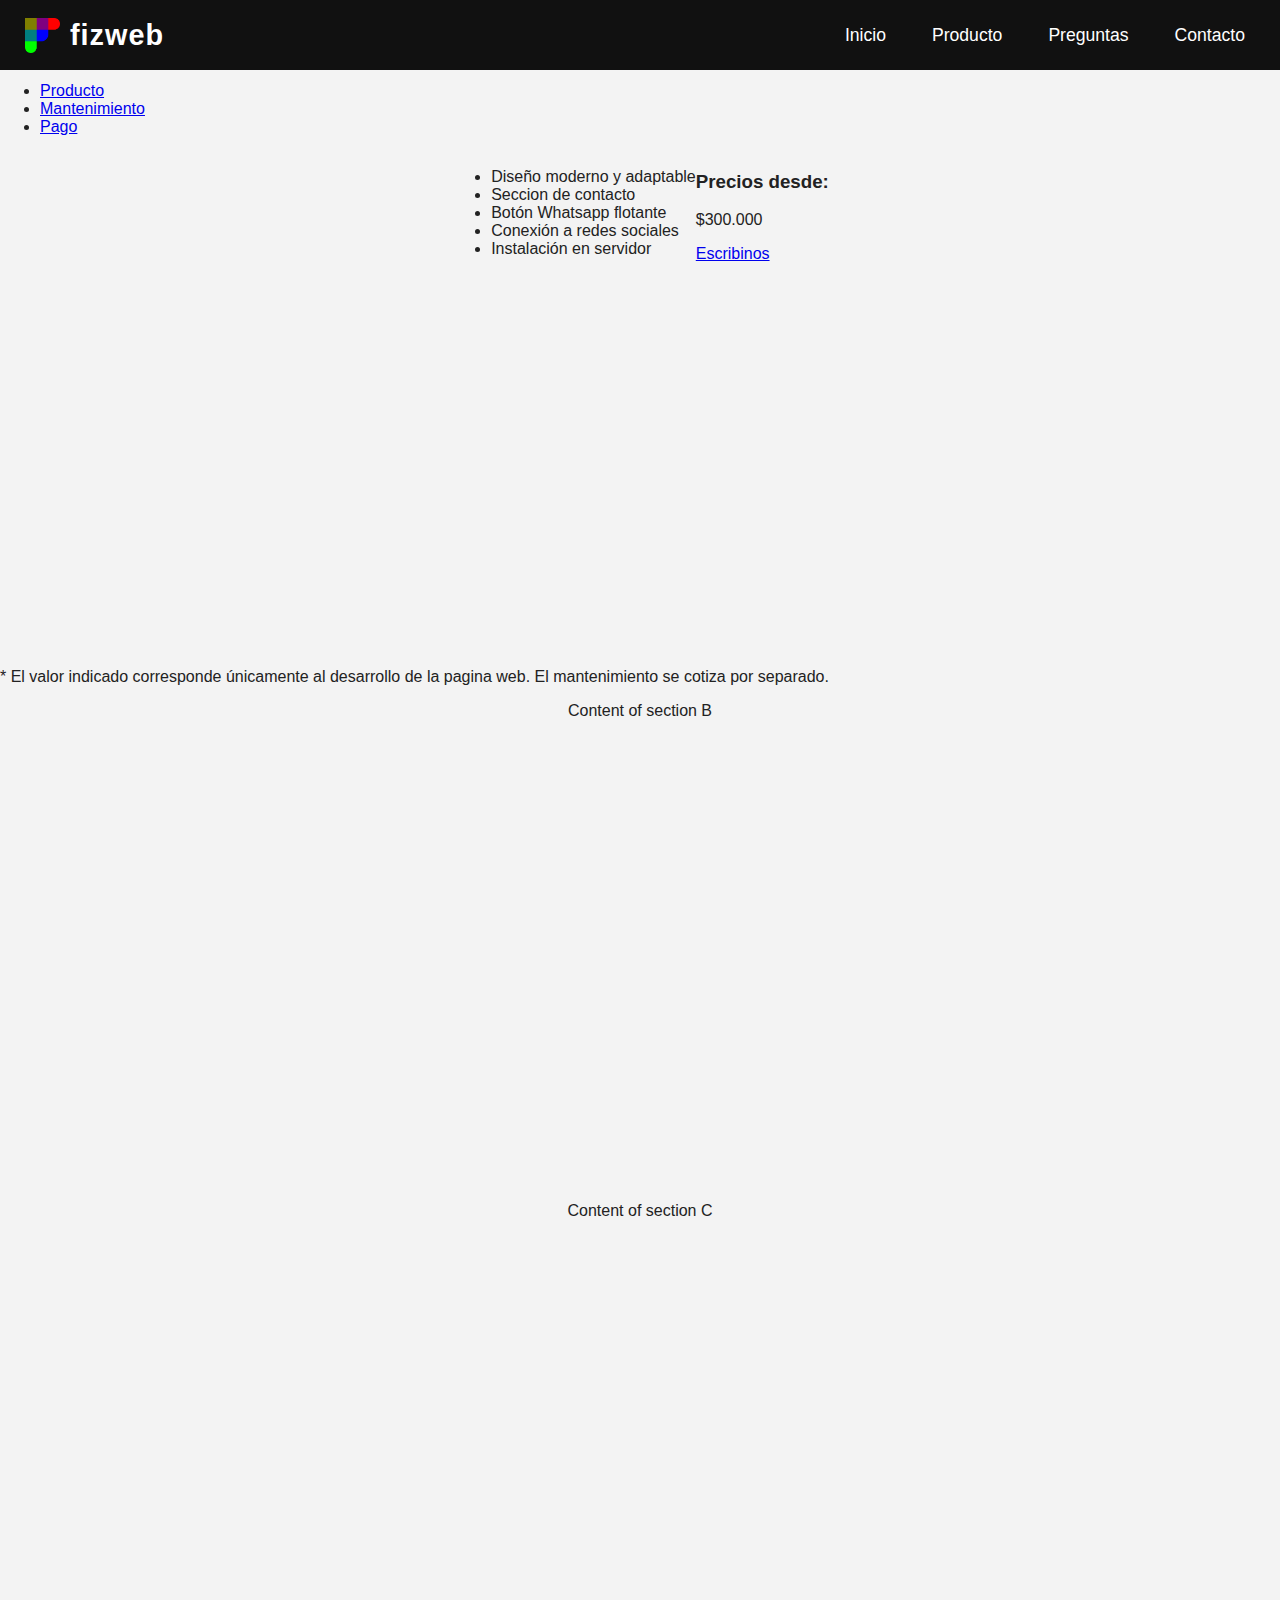
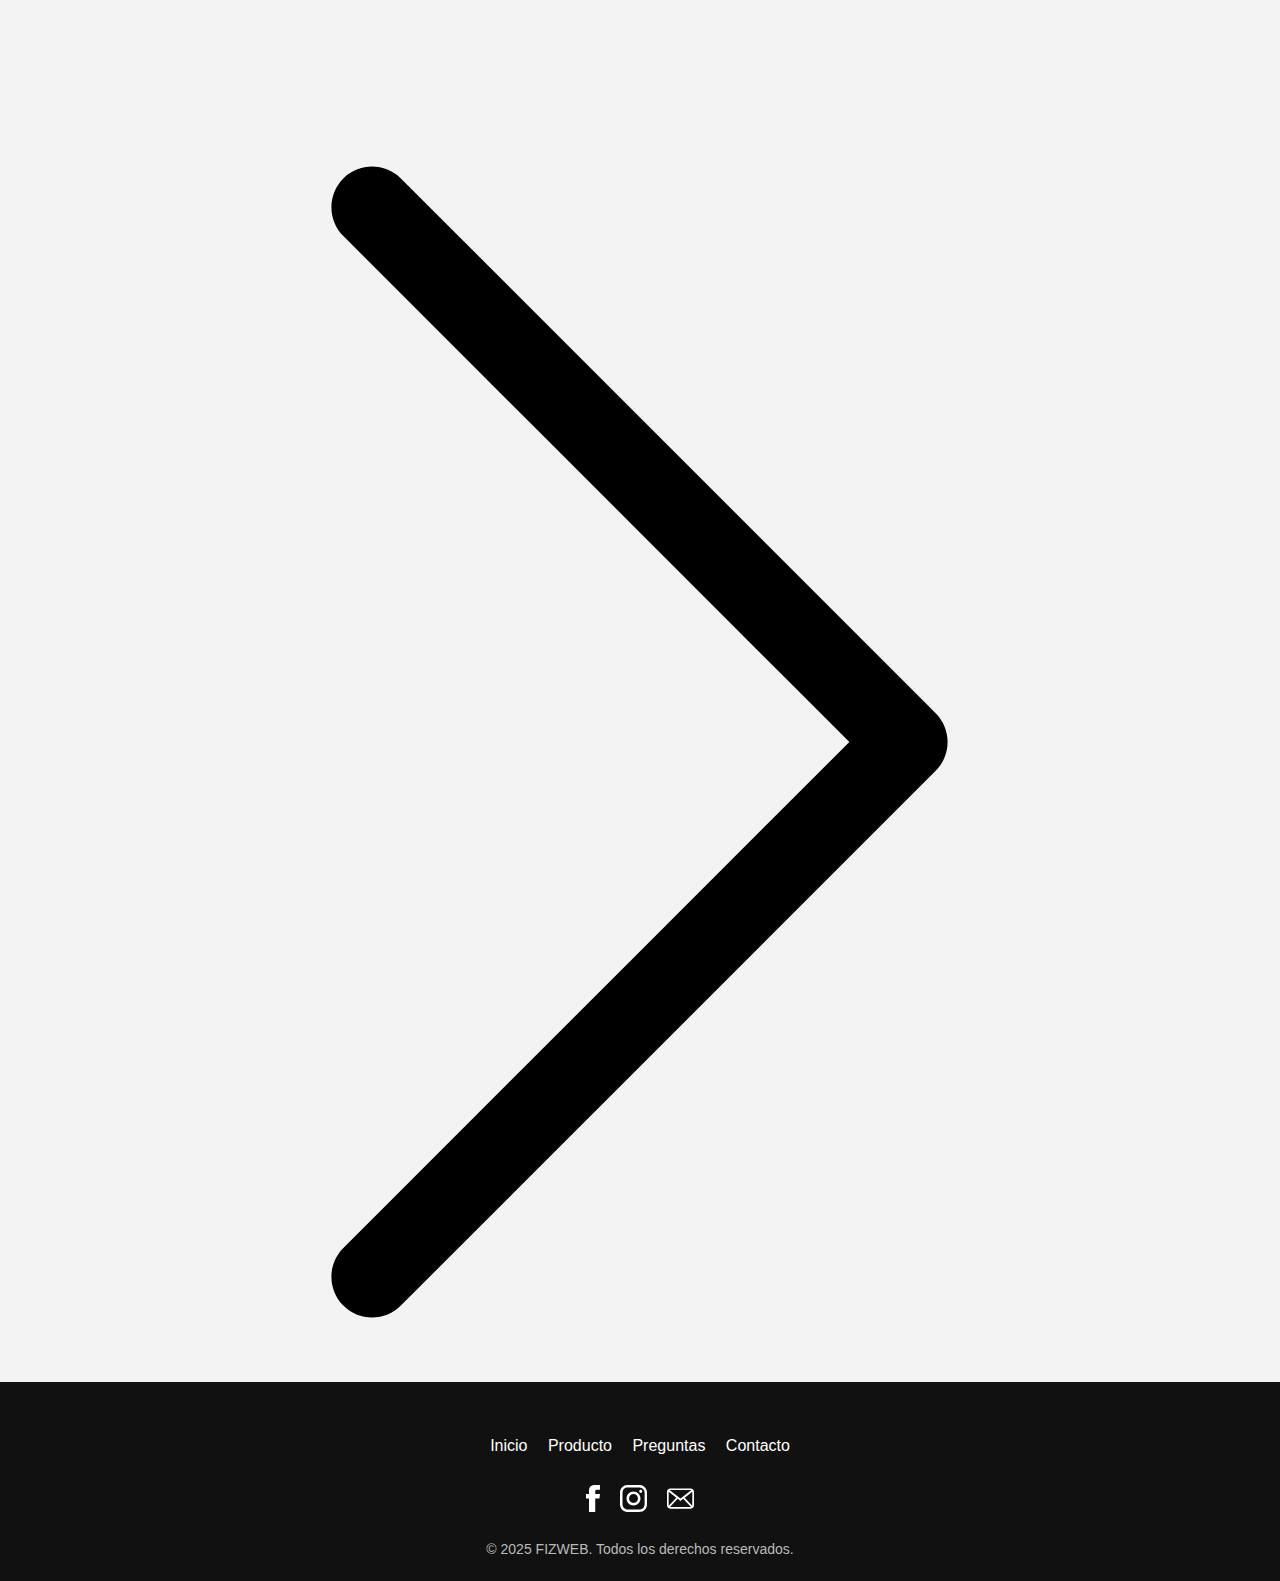
<file: servicios.html>
<html lang="es">

<head>
    <meta charset="UTF-8">
    <meta name="viewport" content="width=device-width, initial-scale=1.0">
    <title>Paginas Web | fizweb</title>
    <style>
        /* Ultra-Critical: Solo FCP/LCP essentials - Reducido ~60% */
        body {
            margin: 0;
            padding: 0;
            box-sizing: border-box;
            padding-top: 80px;
            background-image: url('./assets/img/multidispositivos-banner.png');
            background-size: cover;
            background-position: center;
            background-repeat: no-repeat;
        }

        :root {
            --color-primary: #650177;
            --color-light: #f8f9fa;
            --font-main: "Lato", sans-serif;
            --font-fallback: -apple-system, BlinkMacSystemFont, "Segoe UI", Roboto, "Helvetica Neue", Arial, sans-serif
        }

        /* Navbar Ultra-Critical */
        #main-nav {
            display: flex;
            align-items: center;
            justify-content: space-between;
            background: linear-gradient(90deg, #2c0034 0%, var(--color-primary) 100%);
            height: 80px;
            padding: 0 25px;
            position: fixed;
            top: 0;
            width: 100%;
            z-index: 1000
        }

        .logo-nav {
            display: flex;
            align-items: center;
            gap: 10px
        }

        .logo-nav img {
            height: 50px;
            width: 50px;
            border-radius: 10%
        }

        .logo-nav span {
            font-size: 1.8rem;
            font-weight: 700;
            color: #fff;
            font-family: var(--font-fallback);
            font-display: swap
        }

        .nav-menu {
            display: flex;
            align-items: center;
            gap: 25px
        }

        .nav-menu__list {
            display: flex;
            list-style: none;
            margin: 0;
            padding: 0
        }

        .nav-menu__link {
            color: #fff;
            font-size: 1.2rem;
            margin-left: 20px;
            text-decoration: none;
            font-family: var(--font-fallback)
        }

        .hamburger {
            display: none;
            flex-direction: column;
            z-index: 3000;
            cursor: pointer
        }

        .hamburger span {
            width: 30px;
            height: 2px;
            margin-bottom: 3px;
            background: var(--color-light);
            display: block
        }

        .logo-nav span,
        .nav-menu__link {
            font-family: var(--font-main);
        }

        @media (max-width:800px) {
            .hamburger {
                display: flex
            }

            .nav-menu {
                position: fixed;
                top: 0;
                right: 0;
                width: 320px;
                height: 100vh;
                opacity: 0;
                pointer-events: none;
                transform: translateX(100%);
                background: rgba(17, 17, 17, 0.95);
                z-index: 2000;
                display: flex;
                flex-direction: column;
                justify-content: center;
                align-items: center;
                gap: 80px
            }
        }
    </style>
    <link rel="stylesheet" href="style.css">
</head>

<body>
    <nav id="main-nav" aria-label="Main">
        <!-- LOGO PRINCIPAL - EXTREMO IZQUIERDO -->
        <div class="logo-nav">
            <img src="./assets/logo-v1.png" alt="Marca logo" width="50" height="50">
            <span>fizweb</span>
        </div>

        <!-- MENÚ DE NAVEGACIÓN -->
        <div class="nav-menu" id="navMenu">
            <!-- Logo grande solo para móvil -->
            <div class="logo-nav logo-nav__menu">
                <img src="./assets/logo-v1.png" alt="Marca logo" loading="lazy" width="160" height="160">
            </div>

            <!-- Social links -->
            <div class="nav-menu__social">
                <a href="https://www.facebook.com/profile.php?id=61578870270606" class="nav-menu__social-link"
                    aria-label="Facebook">
                    <img src="./assets/facebook-icon.svg" alt="Facebook icon" loading="lazy" width="28" height="28">
                </a>
                <a href="https://www.instagram.com/fizweb/" class="nav-menu__social-link" aria-label="Instagram">
                    <img src="./assets/instagram-icon.svg" alt="Instagram icon" loading="lazy" width="28" height="28">
                </a>
            </div>

            <!-- Links de navegación -->
            <ul class="nav-menu__list">
                <li class="nav-menu__item">
                    <a href="./index.html" class="nav-menu__link">Inicio</a>
                </li>
                <li class="nav-menu__item">
                    <a href="./servicios.html" class="nav-menu__link">Producto</a>
                </li>
                <li class="nav-menu__item">
                    <a href="./preguntas.html" class="nav-menu__link">Preguntas</a>
                </li>
                <li class="nav-menu__item">
                    <a href="./contacto.html" class="nav-menu__link">Contacto</a>
                </li>
            </ul>
        </div>

        <!-- HAMBURGER - EXTREMO DERECHO -->
        <button class="hamburger" id="hamburger" aria-label="Abrir menú">
            <span></span>
            <span></span>
            <span></span>
            <span></span>
        </button>
    </nav>


    <div class="title-container title-container_services">
        <h2>Lo que hacemos</h2>
        <p>Aqui vas a encontrar información detallada sobre nuestros servicios, incluyendo todo lo que ofrecemos en cada una de nuestras páginas web.
        </p>
    </div>
    <div class="tabs">

        <div class="tabs__menu-container">
            <div>
                <ul class="tabs__list" role="tablist">
                    <li class="tabs__item" role="presentation">
                        <a href="#A" class="tabs__link" id="tab-A" role="tab" aria-controls="A" aria-selected="true"
                            tabindex="0">Producto</a>
                    </li>
                    <li class="tabs__item" role="presentation">
                        <a href="#B" class="tabs__link" id="tab-B" role="tab" aria-controls="B" aria-selected="false"
                            tabindex="-1">Mantenimiento</a>
                    </li>
                    <li class="tabs__item" role="presentation">
                        <a href="#C" class="tabs__link" id="tab-C" role="tab" aria-controls="C" aria-selected="false"
                            tabindex="-1">Pago</a>
                    </li>
                </ul>
            </div>
            <section id="A" class="tabs__section" role="tabpanel" aria-labelledby="tab-A" aria-hidden="false">

                <div class="tabs__body">
                    <div class="body__features-list">
                        <ul class="features-list">
                            <li>Diseño moderno y adaptable</li>
                            <li>Seccion de contacto</li>
                            <li>Botón Whatsapp flotante</li>
                            <li>Conexión a redes sociales</li>
                            <li>Instalación en servidor</li>
                        </ul>
                    </div>
                    <div class="body__prices">
                        <h3>Precios desde:</h3>
                        <p>$300.000</p>
                        <a href="./contacto.html">Escribinos </a>

                    </div>
                    
                </div>

                <p class="body__note">* El valor indicado corresponde únicamente al desarrollo de la pagina web. El mantenimiento se cotiza por separado.</p>
            </section>

            <section id="B" class="tabs__section" role="tabpanel" aria-labelledby="tab-B" aria-hidden="true">
                <div class="tabs__body">
                    Content of section B
                </div>
            </section>

            <section id="C" class="tabs__section" role="tabpanel" aria-labelledby="tab-C" aria-hidden="true">
                <div class="tabs__body">
                    Content of section C
                </div>
            </section>
        </div>
        <img src="./assets/icons/right-arrow.svg" alt="Right arrow" class="arrow-icon">
    </div>


    <footer>
        <div class="footer__container">

            <div class="footer__brand">
                <div class="footer-links">
                    <a href="./index.html">Inicio</a>
                    <a href="./servicios.html">Producto</a>
                    <a href="./preguntas.html">Preguntas</a>
                    <a href="./contacto.html">Contacto</a>
                </div>

            </div>

            <div class="footer__social">
                <a href="https://www.facebook.com/profile.php?id=61578870270606" target="_blank"><img
                        src="assets/facebook-icon.svg" alt="Facebook"></a>
                <a href="https://www.instagram.com/fizweb/" target="_blank"><img src="assets/instagram-icon.svg"
                        alt="Instagram"></a>

                <a href="fizweb.ar@gmail.com"><img src="assets/icons/email-icon.svg" alt="Email"></a>
            </div>
            <div class="footer-copy">
                <p>&copy; 2025 FIZWEB. Todos los derechos reservados.</p>
            </div>
        </div>
    </footer>

    <script src="main.js"></script>
</body>

</html>
</file>
<file: style.css>
* { cursor: default; }
body {
    margin: 0;
    padding: 0;
    box-sizing: border-box;
    font-family: var(--font-main);
    background: #f3f3f3 !important;

}

:root {
    --color-bg: #f3f3f3;
    --color-primary: #7209b7;
    --color-secondary: #ff3791;
    --color-dark: #333333;
    --color-dark-2: #222222;
    --color-dark-3: #111111;
    --color-light: #f8f9fa;
    --font-main: 'Segoe UI', Arial, sans-serif;
}


.section__title {
    display: flex;
    flex-direction: column;
    justify-content: center;
    gap: 0.7rem;
    margin: 0 auto;
    padding: 25px 30px;
    padding-top: 50px;
    max-width: 900px;
    width: 100%;
    transition: box-shadow 0.3s;
    box-sizing: border-box;
    opacity: 0;
    transform: translateY(40px);
    transition: opacity 1.5s cubic-bezier(.4, 0, .2, 1), transform 0.9s cubic-bezier(.4, 0, .2, 1);
}

.section__title.visible {
    opacity: 1;
    transform: translateY(0);
}

.section__title h2 {
    color: var(--color-secondary);
    font-size: 2.1rem;
    font-weight: 600;
    letter-spacing: 1px;
    margin: 0 0 0.2em 0;
    text-shadow: 0 2px 12px rgba(247, 37, 133, 0.08);
}

.section__title p {
    width: 100%;
    color: var(--color-dark-2);
    font-size: 1.4rem;
    font-weight: 400;
    letter-spacing: 1px;
    margin: 0;
    line-height: 1.3;

}

@media (max-width: 600px) {
    .section__title {
        padding: 25px 20px;
    }

    .section__title h2 {
        font-size: 1.8rem;
    }

    .section__title p {
        font-size: 1.2rem;
        font-weight: 300;
    }
}

/************************************************************/
/***************Divider component***************************/
/************************************************************/






/*************************************************************************/
/****************** ====== NAVBAR RESPONSIVE ====== *********************/
/***********************************************************************/

/* ====== VARIABLES ====== */
:root {
    --color-nav-bg: var(--color-dark-3);
    /*--color-nav-bg-gradient: linear-gradient(90deg, var(--color-dark) 0%, #5a0792 100%);*/
    --color-nav-link: #fff;
    --color-nav-link-hover: var(--color-secondary);
    --color-social-bg: #e9ecef;
    --color-social-hover: var(--color-secondary);
    --nav-height: 70px;
    --nav-padding: 0px 25px;
    --transition: 0.3s cubic-bezier(.4, 0, .2, 1);
    --color-nav-menu-bg-movil: rgba(33, 33, 33, 0.8);
}

#main-nav {
    display: flex;
    align-items: center;
    justify-content: space-between;
    padding: var(--nav-padding);
    background: var(--color-nav-bg);
    height: var(--nav-height);
    /*box-shadow: 0 2px 10px rgba(0, 0, 0, 0.1);*/
    position: fixed;
    top: 0;
    width: 100%;
    box-sizing: border-box;
    /* <-- importante */
    z-index: 2000;
    transition: height 0.3s cubic-bezier(.4, 0, .2, 1), padding 0.3s cubic-bezier(.4, 0, .2, 1);
}

.logo-nav {
    display: flex;
    align-items: center;
    gap: 10px;
}

.logo-nav img {
    height: 35px;
    width: 35px;
    border-radius: 0px;
    object-fit: cover;
}

.logo-nav span {
    font-size: 1.8rem;
    font-weight: 600;
    color: #fff;
    letter-spacing: 1px;
    font-family: var(--font-main);
}

/* Oculta el logo grande del menú lateral en escritorio */
.logo-nav__menu {
    display: none;

}

/* ====== NAV LINKS ====== */
.nav-menu {
    display: flex;
    align-items: center;

}

.nav-menu__list {
    display: flex;
    list-style: none;
    gap: 6px;
}

.nav-menu__link {
    color: var(--color-nav-link);
    font-size: 1.1rem;
    font-weight: 500;
    padding: 5px 10px;
    border-radius: 4px;
    background: transparent;
    transition: background 0.18s, color 0.18s;
    text-decoration: none;
    position: relative;
    letter-spacing: 0px;
}

.nav-menu__link:hover,
.nav-menu__link:focus {
    color: var(--color-secondary);
}

.nav-menu__link.active,
.nav-menu__link:active {
    color: var(--color-secondary) !important;
    transition: background 0.18s, color 0.18s;
}

/* ====== SOCIAL LINKS ====== */
.nav-menu__social {
    display: none;
}

.nav-menu__social__desktop {
    display: flex;
    align-items: center;
    gap: 12px;
    margin-left: 16px;
}


.nav-menu__social-link {
    display: flex;
    align-items: center;
    justify-content: center;
    width: 40px;
    height: 40px;
    border-radius: 50%;
    background-color: var(--color-social-bg);
    color: var(--color-dark);
    transition: background var(--transition), color var(--transition);
}

.nav-menu__social-link:hover {
    background-color: var(--color-social-hover);

}

.nav-menu__social-link img {
    width: 22px;
    height: 22px;
}

.nav-menu__social-link:hover img {
    filter: brightness(0) invert(1);
    transition: filter 0.2s;
}

/* ====== HAMBURGER ====== */
.hamburger {
    display: none;
    flex-direction: column;
    justify-content: center;
    align-items: center;
    width: fit-content;
    height: auto;
    background: none;
    border: none;
    cursor: pointer;
    z-index: 2000;
    position: relative;
}

.hamburger span {
    width: 30px;
    height: 2px;
    margin-bottom: 3px;
    background: var(--color-light);
    border-radius: 2px;
    transition: all 0.4s cubic-bezier(.4, 0, .2, 1);
    display: block;

}

/* Animación */
.hamburger.active span:nth-child(1) {
    transform: translateY(8px) rotate(45deg);
}

.hamburger.active span:nth-child(2),
.hamburger.active span:nth-child(3) {
    opacity: 0;
    transform: scaleX(0);
}

.hamburger.active span:nth-child(4) {
    transform: translateY(-8px) rotate(-45deg);
}

/* ========== RESPONSIVE ========== */
@media (max-width: 700px) {

    .nav-menu__list,
    .nav-menu__social {
        display: none;
    }

    .nav-menu.active .nav-menu__list,
    .nav-menu.active .nav-menu__social {
        display: flex;
    }

    .nav-menu__social {
        display: flex;
        justify-content: center;
        align-items: center;
        gap: 18px;
        width: 100%;
        margin: 0;
    }

    .nav-menu__social__desktop {
        display: none;
    }

    .hamburger {
        display: flex;
    }

    .nav-menu {
        position: fixed;
        top: 0;
        right: -340px;
        width: 340px;
        height: 100vh;
        box-shadow: -8px 0 32px rgba(0, 0, 0, 0.75);
        z-index: 2000;
        padding: 0px;
        gap: 100px;
        opacity: 0;
        pointer-events: none;
        transition: right 0.35s, opacity 0.2s, background 0.3s;
        display: flex;
        flex-direction: column;
        justify-content: center;
        align-items: center;
        background: var(--color-dark);
        /*backdrop-filter: blur(12px);*/
    }

    .nav-menu.active {
        right: 0;
        opacity: 1;
        pointer-events: auto;
    }

    .logo-nav__menu {

        display: flex;
        justify-content: center;
        align-items: center;
        box-shadow: 0 8px 32px 0 rgba(0, 0, 0, 0.80);
    }

    .logo-nav__menu img {

        width: 120px;
        /* Más grande que el logo normal */
        height: 120px;
        border-radius: 5px;
        object-fit: cover;
    }

    .nav-menu__social-link {
        box-shadow:
            0 5px 15px 0 rgba(0, 0, 0, 0.5),
            0 15px 32px 0 rgba(0, 0, 0, 0.53),
            0 2.5px 12px 0 rgba(0, 0, 0, 0.43);
        background: #fff;
    }



    .nav-menu__list {
        padding: 0;
        width: 100%;
        gap: 0px;
        display: flex;
        flex-direction: column;
        align-items: center;
    }

    .nav-menu__item {
        width: 100%;
        text-align: center;
        display: flex;
        justify-content: center;
    }

    .nav-menu__link {
        font-family: var(--font-main);
        font-weight: 500;
        width: 100%;
        box-shadow: none;
        transition: background 0.5s, color 0.18s, box-shadow 0.18s;
        letter-spacing: 1px;
        border-radius: 0px;
        padding: 20px 0;
        letter-spacing: 1px;
    }

    .nav-menu__link:hover,
    .nav-menu__link:focus {
        background: var(--color-secondary);
        color: #fff;
        box-shadow: 0 2px 12px rgba(247, 37, 133, 0.10);
        outline: none;
        width: 100%;

    }
}


/**********************************************************/
/************=== HERO IMAGE ESTILO BIENVENIDA =========== */
/**********************************************************/
.hero__container {
    display: flex;
    flex-direction: column;
    align-items: center;
    padding-top: 150px;
    padding-bottom: 0px;
    background: url('./assets/img/bg-welcome.svg') center center/cover no-repeat;
    text-align: center;
    gap: 0px;
    /* Elimina la animación de carga aquí */
    opacity: 1;
    transform: none;
    transition: none;
    height: auto;
}

.hero__image {
    padding: 20px;
    padding-bottom: 0px;

}

.hero__image h1 {
    padding-bottom: 20px;
}


/* Aplica la animación de carga a los hijos */
.hero__image h1,
.hero__image h2 {
    opacity: 0;
    /*transform: translateY(40px);*/
    transition: opacity 1.5s cubic-bezier(.4, 0, .2, 1), transform 0.9s cubic-bezier(.4, 0, .2, 1);
}

.hero__image.visible h1,
.hero__image.visible h2 {
    opacity: 1;
    transform: translateY(0);
}


.hero__image h1 {
    font-weight: 700;
    font-family: var(--font-main);
    font-size: 2.8rem;
    color: white;
    letter-spacing: 1px;
    line-height: 1.1;
    text-shadow: 0 2px 12px rgba(247, 37, 133, 0.08);
    margin: 0;

}

/*.hero__image h1.visible {
    opacity: 1;
    transform: translateY(0);
}*/

.hero__image h1 span {
    color: var(--color-secondary);
    font-size: 1.1em;
    text-decoration: underline;
    text-decoration-color: #b8b8b8;
    /* Color gris para el subrayado */
    text-decoration-thickness: 7px;
}


.hero__image h2 {
    color: white;
    font-size: 1.4rem;
    font-weight: 500;
    letter-spacing: 1px;
    margin-top: 10px;
    line-height: 1.3;
    max-width: 900px;

}

/* Responsive para móviles */
@media (max-width: 600px) {
    .hero__container {
        padding: 0px;
        padding-top: 150px;
        margin: 0px;
    }

    .hero__image {
        padding: 0px 20px 25px 20px;
    }

    .hero__image h1 {
        font-size: 2.2rem;
    }

    .hero__image h2 {
        font-size: 1.3rem;
    }
}



/**********************************************************/
/************=== GALLERY SWIPE  ========================= */
/**********************************************************/
.swiper {
    padding: 0px;
    margin: 0px;
    max-width: 100vw;
    background: #f3f3f3;
    overflow: hidden;
    position: relative;
    opacity: 0;
    transform: translateY(40px);
    transition: opacity 0.9s cubic-bezier(.4, 0, .2, 1), transform 0.8s cubic-bezier(.4, 0, .2, 1);

}

.swiper.visible {
    opacity: 1;
    transform: translateY(0);
}

.swiper-slide {
    max-width: 300px;
    margin-bottom: 60px;
    margin-top: 60px;
}




.card {
    position: relative;
    background: url('./assets/img/bg-card.png') center center/cover no-repeat;
    border-radius: 20px;
    overflow: hidden;
    display: flex;
    flex-direction: column;

}

/*.card--1 {
    border: 2px solid #11ff00;
}

.card--2 {
    border: 2px solid #000dff;
}

.card--3 {
    border: 2px solid #ff0000;
}*/

.card__header {
    max-width: 310px;
    background: #fff;
    padding: 0px 15px;
    min-height: 170px;
    display: flex;
    flex-direction: column;
    justify-content: center;
}

.card__header h3 {
    font-size: 1.6rem;
    font-weight: 700;
    margin: 0;
    padding-bottom: 8px;
    padding-left: 10px;
    letter-spacing: 2px;
}

.card__header--1 {
    border-bottom: 2px solid #00d200;
    background:
        linear-gradient(rgba(0, 255, 26, 0.4)),
        /* overlay blanco semitransparente */
        url('./assets/img/pack-s.jpg') center center/cover no-repeat, #fff;
}

.card__header--2 {
    border-bottom: 2px solid #001eff;
    background:
        linear-gradient(rgba(40, 94, 210, 0.4)),
        /* overlay blanco semitransparente */
        url('./assets/img/pack-m.jpg') center center/cover no-repeat, #fff;

}

.card__header--3 {
    border-bottom: 2px solid #ff0000;
    background:
        linear-gradient(rgba(255, 0, 0, 0.4)),
        /* overlay blanco semitransparente */
        url('./assets/img/pack-g.jpg') center center/cover no-repeat, #fff;
}

.card__title {
    font-size: 1.5rem;
    font-weight: 700;
    color: #fff;
}

.card__sub {
    font-size: 1.2rem;
    font-weight: 500;
    padding: 25px;
    padding-bottom: 0px;
    margin: 0;
    line-height: 22px;
    color: #fff;
}

.container-card__items {
    padding: 1px;
    padding-top: 30px;
    padding-bottom: 17px;

}

.card__items {
    display: flex;
    flex-wrap: wrap;
    gap: 8px;
    /* espacio entre burbujas */
    justify-content: center;
    align-items: flex-start;
    padding: 0;
    margin: 0;
    list-style: none;
    color: #fff;
}




.card__items li {
    font-size: 1.1rem;
    display: flex;
    flex-direction: column;
    align-items: center;
    min-width: 80px;
    /* o el ancho que prefieras */
    margin: 0;
    padding: 0;
    gap: 6px;
}

.card__item-value {
    width: 64px;
    height: 64px;
    border-radius: 50%;
    display: flex;
    align-items: center;
    justify-content: center;
    box-shadow: 0 0px 15px rgba(0, 0, 0, 0.6);
    position: relative;

}

.card__item-value span {
    font-size: 2rem;
    font-weight: 700;
    color: #fff;
    z-index: 1;
    padding: 0;
    margin: 0;
    display: inline-block;
    padding-bottom: 1px;
    line-height: 1;
}

.card__item-value--1 {
    background: #0ba300;
}

.card__item-value--2 {
    background: #0000ae
}

.card__item-value--3 {
    background: #c50300
}

.card__price {
    text-align: center;
    width: 100%;
}

.card__price span {
    font-size: 3rem;
    font-weight: 500;
    display: block;
    letter-spacing: 1px;
}

.card__price--1 span {
    color: #39ce34;
}

.card__price--2 span {
    color: #2857ff;
}



.card__price--3 span {
    color: #ff1f1f;
}

.card__price small {
    font-size: 1.2rem;
    font-weight: 500;
    color: #ffffff;
    display: block;
    margin-top: -6px;
}




.card__price-info {
    position: absolute;
    left: 0;
    right: 0;
    top: 0;
    bottom: 0;
    z-index: 30;
    width: 100%;
    pointer-events: none;
    opacity: 0;
    background: transparent;
    transition: opacity 0.25s;
    display: flex;
    flex-direction: column;
    justify-content: flex-end;
}

.card__price-info.open {
    pointer-events: auto;
    opacity: 1;
    background: linear-gradient(rgba(20,20,20,0.70));
    backdrop-filter: blur(7px);
    -webkit-backdrop-filter: blur(6px);
}

.card__price-info-text {
    display: none;
    color: #fff;
    width: 100%;
    flex: 1 1 auto;
}
.card__price-info-text-top {
    margin: 0;
    padding: 40px;
    font-size: 1.4rem;
    font-weight: 600;
    color: #fff;
    letter-spacing: 1px;
    text-align: left;
    transition: background 0.2s;
}
.card__price-info-text-bottom {
    margin-top: 20px;
    padding: 0px;
    border-radius: 10px;
    color: #fff;
    font-size: 1.4rem;
    font-weight: 600;
    text-align: center;
    transition: background 0.18s, box-shadow 0.18s;
    width: 100%;
    max-width: 100%;
    display: block;
}

.card__price-info-text-bottom span {
    color: #fff;
    
    padding: 2px 8px;
    margin-left: 6px;
    font-weight: 600;
    font-size: 1.7em;
    display: inline-block;
}
.card__price-info-text-bottom span{
    padding: 0px;
}
.card__price-info-text ul {
    list-style: none;
    padding: 0;
    padding-top: 25px;
    padding-bottom: 25px;
    border-top: 2px solid var(--color-secondary);
    margin: 0;
    display: flex;
    flex-direction: column;
    gap: 0px;
    width: 100%;
    max-width: 100%;
    background: rgb(49, 49, 49);
}
.card__price-info-text li {
    position: relative;
    
    padding: 13px 0px;
    padding-bottom: 17px;
    padding-left: 45px;
    color: #fff;
    font-size: 1rem;
    font-weight: 500;
    transition: background 0.18s, box-shadow 0.18s;
    margin: 0;
    
}
.card__price-info-text li::before {
    content: '';
    position: absolute;
    left: 25px;
    top: 50%;
    transform: translateY(-50%);
    width: 9px;
    height: 9px;
    border-radius: 50%;
    background: var(--color-secondary);
    
    display: inline-block;
}
.card__price-info-text li:last-child {
    background: #ff4ab7c0;
    color: #fff;
    font-weight: 700;
}
.card__price-info-text li:last-child::before {
    background: var(--color-light);
}

.card__price-info.open .card__price-info-text {
    display: flex;
    flex-direction: column;

   
}

.card__price-info-icon {
    width: 58px;
    height: 58px;
    border-radius: 50%;
    margin: 28px auto 28px auto;
    display: flex;
    align-items: center;
    justify-content: center;
    z-index: 31;
    cursor: pointer;
    pointer-events: auto;
    position: relative;
}
.card__price-info-icon img {
    filter: brightness(0) invert(1);
    display: block;
}
.card__price-info-icon,
.card__price-info-icon img {
    -webkit-tap-highlight-color: transparent;
    outline: none !important;
    box-shadow: none !important;
}








.swiper-pagination {
    position: absolute;
    bottom: 12px;
    left: 0;
    width: 100%;
    text-align: center;
    z-index: 10;
}

.swiper-pagination-bullet {
    background: #f72585 !important;
    width: 14px;
    height: 14px;
    opacity: 1;
    margin: 0 6px !important;
    transition: transform 0.2s;
}

.swiper-pagination-bullet-active {
    background: var(--color-secondary) !important;
    transform: scale(1.25);
}

@media (min-width: 501px) {
    .swiper {
        max-width: 1200px;
        margin: 0;
        padding: 0;

    }

    .swiper-wrapper {
        display: flex;
        align-items: center;
        margin: 0;
        padding: 0;
    }

    .swiper-slide {
        width: 300px;
        max-width: 300px;
    }
}

@media (max-width: 500px) {
    .card__sub {
        font-weight: 400;
    }
    .card__header p {
        font-size: 1.2rem;
        font-weight: 400;

    }
    .card__price-info-text li {
        font-weight: 400;
    }

}

/* Animaciones para la tarjeta de precios
// Estas animaciones se aplican a la tarjeta de precios cuando se abre o cierra la información de precios.
// Se utilizan para crear un efecto de entrada y salida suave con transformación y desenfoque.
// Las animaciones se definen con keyframes y se aplican a la clase .card*/
@keyframes cardPriceInfoIn {
    0% {
        opacity: 0;
        transform: translateY(60px) scale(0.78);
        filter: blur(12px);
    }
    60% {
        opacity: 1;
        transform: translateY(0px) scale(1.05);
        filter: blur(2px);
    }
    100% {
        opacity: 1;
        transform: translateY(0) scale(1);
        filter: blur(0);
    }
}

@keyframes cardPriceInfoOut {
    0% {
        opacity: 1;
        transform: translateY(0) scale(1);
        filter: blur(0);
    }
    100% {
        opacity: 0;
        transform: translateY(60px) scale(0.78);
        filter: blur(12px);
    }
}

.card__price-info {
    /* ...tus estilos previos... */
    will-change: opacity, transform, filter;
}

.card__price-info.open {
    animation: cardPriceInfoIn 0.60s cubic-bezier(.4,0,.2,1);
}

.card__price-info:not(.open) {
    animation: cardPriceInfoOut 0.35s cubic-bezier(.4,0,.2,1);
}
/* =======================================================================================================
   =================================TABS TEMPLATE=================================================
   =======================================================================================================*/
:root {
    --color-bg-main: #f4f6fa;
    --color-bg-gradient: linear-gradient(#f3f3f3 25%, var(--color-dark) 25%);
    --color-tab-bg: #f4f6fa;
    --color-tab-border: #d1d5db;
    --color-tab-active-bg: var(--color-secondary);
    --color-tab-active-border: var(--color-secondary);
    --color-tab-active-shadow: 0 4px 16px rgba(0, 120, 215, 0.10);
    --color-tab-shadow: 0 2px 8px rgba(0, 0, 0, 0.26);
    --color-tab-text: #333;
    --color-tab-active-text: #fff;
    --color-card-bg: #fff;
    --color-card-shadow: 0 8px 32px rgba(0, 0, 0, 0.18);
    --color-card-shadow-active:
        0 0px 8px 0 rgba(0, 0, 0, 0.20),
        0 0px 24px 0 rgba(0, 0, 0, 0.11),
        0 0px 6px 0 rgba(0, 0, 0, 0.06);
    --color-card-title: #222;
    --color-card-desc: #444;
    --radius-tab: 50%;
    --radius-card: 5px;
    --transition-main: 0.2s;
}

#services .section__title {
    background-color: #f3f3f3;
    padding-top: 25px;
    padding-bottom: 25px;
}

/* Contenedor de tabs */
.tabs__container {
    display: flex;
    flex-direction: column;
    justify-content: center;
    background: var(--color-bg-gradient);
    padding-bottom: 0px;
    padding-top: 15px;
    font-family: var(--font-main);

}


/* El contenido no toca las tabs */
.tabs__details {
    margin: 0 auto 0 auto;
    width: 100%;
    box-shadow: 0px 20px 20px 10px rgba(0, 0, 0, 0.52);
}

.tabs__body {
    display: flex;
    justify-content: center;
    align-items: stretch;
    width: 100%;
    padding: 0px;
    height: 500px;


}

/* Tarjeta de contenido */
.tab__card {
    padding-right: 60px;
    padding-left: 60px;
    background: var(--color-card-bg);
    border-radius: 0px;
    margin: 0 auto 0 auto;
    width: 100%;
    height: 500px;
    position: relative;
    display: flex;
    flex-direction: column;
    align-items: center;
    justify-content: flex-start;
    text-align: center;

}

.tab__card.active {
    box-shadow: var(--color-card-shadow-active);
    width: 100%;
}

.tab__card h3 {
    color: #fff !important;
    font-size: 1.9rem;
    color: var(--color-card-title);
    letter-spacing: 3px;
    padding-top: 25px;
}

.tab__card p {
    color: white;
    margin: 0;
    width: 100%;
    font-size: 1.4rem;

}


/* Agrega la animación a .option__tabs */
.option__tabs {
    margin-top: auto;
    padding-bottom: 65px;
    display: flex;
    gap: 0.8rem;
    flex-wrap: wrap;
    justify-content: center;
    opacity: 0;
    transform: translateY(40px);
    transition: opacity 0.8s cubic-bezier(.4, 0, .2, 1), transform 0.8s cubic-bezier(.4, 0, .2, 1);
}

.option__tabs.visible {
    opacity: 1;
    transform: translateY(0);
}



/* Botón estilo tecla de teléfono */
.option__tab {
    display: flex;
    flex-direction: column;
    align-items: center;
    justify-content: center;
    width: 64px;
    height: 64px;
    background: var(--color-tab-bg);
    border: 1px solid var(--color-tab-border);
    border-radius: var(--radius-tab);
    box-shadow: var(--color-tab-shadow);
    font-size: 1.2rem;
    color: var(--color-tab-text);
    cursor: pointer;
    transition: background var(--transition-main), border var(--transition-main), color var(--transition-main), box-shadow var(--transition-main);
    outline: none;
}

.option__tab img {
    width: 25px;
    height: 25px;
    transition: filter var(--transition-main);
    filter: none;
}

.option__tab.active,
.option__tab:focus {
    background: var(--color-tab-active-bg);
    color: var(--color-tab-active-text);
    border-color: var(--color-tab-active-border);
    box-shadow: var(--color-tab-active-shadow);
}

.option__tab.active img,
.option__tab:focus img {
    filter: brightness(0) invert(1);
}




@keyframes tabFadeOut {
    from {
        opacity: 1;
        transform: scale(1);
    }

    to {
        opacity: 0;
        transform: scale(0.96);
    }
}

@keyframes tabFadeIn {
    from {
        opacity: 0;
        transform: scale(0.96);
    }

    to {
        opacity: 1;
        transform: scale(1);
    }
}

.tab-anim-out {
    animation: tabFadeOut 0.35s cubic-bezier(.4, 0, .2, 1) forwards;
    pointer-events: none;
}

.tab-anim-in {
    animation: tabFadeIn 0.35s cubic-bezier(.4, 0, .2, 1) forwards;
    pointer-events: none;
}





@media (max-width: 700px) {
    #services .section__title {
        padding-top: 40px;
    }

    .tabs__details {
        height: calc(100vh/1.5);
    }

    .tabs__body {
        height: calc(100vh/1.5);
    }

    .tab__card {
        padding-right: 30px;
        padding-left: 30px;
        height: calc(100vh/1.5);

    }

    .tab__card h3 {
        font-size: 1.7rem;
        padding-top: 25px;
    }

    .tab__card p {
        font-size: 1.2rem;
    }

    .option__tabs {
        padding-bottom: 40px;
    }
}

@media (min-width: 701px) and (max-width: 1000px) {
    #services .section__title {
        padding-top: 35px;
    }

    .tabs__body {
        height: 400px;
    }

    .tab__card {
        height: 400px;

    }
}
@media (min-width: 1001px) {
    .tab__card p{
        font-size: 1.8rem;
    }
}

/* =======================================================================================================
   =================================FOOTER TEMPLATE=================================================
   =======================================================================================================*/
:root {
    /* Footer básico reutilizable */
    --footer-bg: var(--color-dark-3);
    --footer-text: #fff;
    --footer-link-hover: var(--color-secondary);
    --footer-copy: #bbb;
    --footer-padding: 25px 0 10px 0;
    --footer-font-size: 1rem;
    --footer-max-width: 1100px;
    --footer-padding-x: 10px;
    --footer-link-margin: 0 8px;
    --footer-social-size: 1.7rem;
    --footer-social-hover-size: 2rem;
    --footer-copy-size: 14px;
    /*--footer-social-hover-filter: invert(79%) sepia(22%) saturate(7492%) hue-rotate(-320deg) brightness(110%) contrast(104%);*/
}

footer {
    background: var(--footer-bg);
    color: var(--footer-text);
    padding: var(--footer-padding);
    font-size: var(--footer-font-size);


}

.footer__container {

    max-width: var(--footer-max-width);
    margin: 0 auto;
    margin-top: 30px;
    padding: 0 var(--footer-padding-x);
    display: flex;
    flex-direction: column;
    align-items: center;
}

.footer__brand {
    width: 100%;
    display: flex;
    flex-direction: column;
    align-items: center;
}

.footer-links a {
    color: var(--footer-text);
    text-decoration: none;
    margin: var(--footer-link-margin);
    transition: color 0.2s;
}

.footer-links a:hover {
    color: var(--footer-link-hover);
}

.footer__social {
    padding: 30px 0 15px 0;
    display: flex;
    align-items: center;
    justify-content: center;
    gap: 20px;
    /* Espacio entre íconos */
}

.footer__social a {
    display: inline-block;
}

.footer__social img,
.footer__social svg {
    width: fit-content;
    height: var(--footer-social-size);
    filter: brightness(0) invert(1);
    transition:
        filter 0.2s,
        transform 0.3s cubic-bezier(0.4, 0, 0.2, 1);
    box-sizing: border-box;
    vertical-align: middle;
    display: inline-block;
}

.footer__social a:hover img,
.footer__social a:hover svg {

    transform: scale(1.18);
    /* Ajusta el factor según tu gusto */
}

.footer-copy {
    font-size: var(--footer-copy-size);
    color: var(--footer-copy);
    text-align: center;
}


/* =======================================================================================================
   =================================FAQ TEMPLATE==========================================================
   =======================================================================================================*/
:root {
    /* Colores principales */
    --color-main: #333;
    --color-answer-bg: #f6f6fa;
    --color-shadow: rgba(0, 0, 0, 0.04);
    --color-shadow-open: rgba(0, 0, 0, 0.08);
}


/* Contenedor principal */
.faq__section {
    background: url('./assets/img/bg-faq.svg') center center/cover no-repeat;
    /*Tecnica para Fijar el background en la ventana, no en el contenedor*/
    /*el fondo no se mueve aunque cambie el alto del contenedor*/
    background-attachment: fixed;
    background-position: center center;
    background-repeat: no-repeat;
    background-size: cover;
    font-family: var(--font-main);
    padding-bottom: 0px;
    margin-bottom: 0px;
    height: 100%;
}

#faqSection .section__title {
    max-width: 900px;
    padding-top: 90px;
    padding-bottom: 50px;
}

#faqSection .section__title h2 {
    color: var(--color-secondary);
}

#faqSection .section__title p {
    color: white;
    font-size: 1.2rem;
}

.main__container {
    max-width: 700px;
    margin: 0 auto;
    padding: 0 16px;
}

.faq__title {
    font-size: 2rem;
    font-weight: 700;
    margin-bottom: 32px;
    text-align: center;
    color: var(--color-secondary);
}

.faq__list {
    display: flex;
    flex-direction: column;
    gap: 16px;
}

.faq__item {
    background: #fff;
    border-radius: 3px;
    box-shadow: 0 2px 8px var(--color-shadow);
    overflow: hidden;
    transition: box-shadow 0.2s, background 0.2s, color 0.2s;
}


.faq__item.open {
    box-shadow: 0 4px 16px var(--color-shadow-open);
}

.faq__question {
    width: 100%;
    background: none;
    border: none;
    outline: none;
    font-size: 1.1rem;
    font-weight: 500;
    text-align: left;
    padding: 15px 20px 15px 20px;
    cursor: pointer;
    position: relative;
    color: var(--color-dark);
    transition: background 0.2s, color 0.2s;
    display: flex;
    align-items: center;
    justify-content: space-between;
    gap: 30px;
}

.faq__icon {
    margin-left: 12px;
    transition: transform 0.3s;
    display: flex;
    align-items: center;
}

.faq__icon img {
    width: 20px;
    height: 20px;
    display: inline-block;
    color: var(--color-secondary);
    transition: color 0.2s;
}

.faq__item.open .faq__icon {
    transform: rotate(90deg);
}

.faq__answer {
    max-height: 0;
    overflow: hidden;
    background: white;
    color: #444;
    font-size: 1rem;
    padding: 0 20px;
    transition: max-height 0.3s, padding 0.3s, color 0.2s;
}

.faq__item.open .faq__answer {
    padding: 16px 20px 20px 20px;
    max-height: 300px;
}


@media (max-width: 600px) {
    .main__container {
        padding: 0 8px;
    }

    .faq__title {
        padding-top: 100px;
        font-size: 1.5rem;
    }

    .faq__question {
        font-size: 1rem;
    }
}
@media (max-width: 900px) {
    .faq__section {
        background-attachment: scroll; 
    }
}


/* Animación para entrar desde la izquierda */
@keyframes faqItemInLeft {
    from {
        opacity: 0;
        transform: translateX(-100px);
    }

    to {
        opacity: 1;
        transform: translateX(0);
    }
}

/* Animación para entrar desde la derecha */
@keyframes faqItemInRight {
    from {
        opacity: 0;
        transform: translateX(100px);
    }

    to {
        opacity: 1;
        transform: translateX(0);
    }
}

/* Aplica animación alternada a los items */
#faqSection .faq__item {
    opacity: 0;
}

#faqSection .faq__item.faq-animate-left {
    animation: faqItemInLeft 0.7s cubic-bezier(.4, 0, .2, 1) forwards;
}

#faqSection .faq__item.faq-animate-right {
    animation: faqItemInRight 0.7s cubic-bezier(.4, 0, .2, 1) forwards;
}



/* =======================================================================================================
   =================================CONTACT TEMPLATE==========================================================
   =======================================================================================================*/
html {
    background-color: var(--color-dark);
}

body {
    margin: 0;
    padding: 0;
    color: #222;

}

#contact {
    background: url('./assets/img/bg-hero-image.svg') center center/cover no-repeat;
}

#contact .section__title {
    padding-left: 0px;
    padding-right: 0px;
}

#contact .section__title p {
    font-size: 1.2rem;
}

#contact .main_container {
    max-width: 900px;
    margin: 68px auto;
    margin-bottom: 0px;
    background: #f3f3f3;
    border-radius: 3px;
    box-shadow: 0 2px 8px rgba(0, 0, 0, 0.08);
    padding: 32px;
    padding-top: 0px;

    padding-bottom: 50px;
}

.contact__container {
    display: flex;
    flex-wrap: wrap;
    gap: 32px;
}

.contact-info__header {
    padding-bottom: 10px;
}

.contact__info,
.contact__form {
    flex: 1 1 300px;
    min-width: 280px;
    opacity: 0;
    will-change: opacity, transform, filter;
}

.contact__info h2,
.contact__form h2 {
    margin-top: 0;
    color: var(--color-secondary);
}

.contact__details {
    margin: 24px 0;
}


.contact__item {
    display: flex;
    align-items: flex-start;
    margin-bottom: 25px;
}

.contact__icon {
    width: 45px;
    height: 45px;
    background: var(--color-secondary);
    border-radius: 50%;
    display: flex;
    align-items: center;
    justify-content: center;
    margin-right: 14px;
}

.contact__icon img {
    width: 25px;
    height: 25px;
    object-fit: contain;
    display: block;
    filter: brightness(0) invert(1);
}

.contact__text h3 {
    margin: 0 0 4px 0;
    font-size: 1.4em;
    color: #444;
}

.contact__text p {
    margin: 0;
    font-size: 1.2em;
}

.social__links {
    margin-top: 45px;
    margin-bottom: 30px;
    display: flex;
    align-items: center;
    gap: 18px;
}

.social__links a {

    display: inline-block;
    margin-right: 12px;
    font-size: 1.3em;
    text-decoration: none;
}

.social__links img {
    width: 60px;
    height: 60px;
}

.contact__form form {
    display: flex;
    flex-direction: column;
    gap: 16px;
}

.form__group {
    display: flex;
    flex-direction: column;
    padding-top: px;
}

.form__group label {
    margin-bottom: 6px;
    font-size: 1.1rem;
    color: #333;
}

.form__group input,
.form__group select,
.form__group textarea {
    padding: 8px 10px;
    border: 1px solid #ccc;
    border-radius: 4px;
    font-size: 1.2rem;
    background: #fafbfc;
    resize: vertical;
}

.form__group textarea {
    min-height: 80px;
}

.submit__btn {
    background: var(--color-secondary);
    color: #fff;
    border: none;
    padding: 12px 0;
    border-radius: 4px;
    font-size: 1.3em;
    cursor: pointer;
    transition: background 0.2s;
}

.submit__btn:hover {
    background: var(--color-dark);
}

/* Animaciones modernas y suaves para contacto (sin desplazamiento horizontal) */
@keyframes contactFadeIn {
    from {
        opacity: 0;
        transform: scale(0.96);
        filter: blur(2px);
    }

    to {
        opacity: 1;
        transform: scale(1);
        filter: blur(0);
    }
}

.contact__info,
.contact__form {
    opacity: 0;
    will-change: opacity, transform, filter;
}

.contact__info.visible {
    animation: contactFadeIn 0.85s cubic-bezier(.4, 0, .2, 1) forwards;
}

.contact__form.visible {
    animation: contactFadeIn 0.85s cubic-bezier(.4, 0, .2, 1) forwards;
}

/* =======================================================================================================
   =================================WHATSAPP FLOAT==========================================================
   =======================================================================================================*/
.whatsapp-float {
    position: fixed;
    bottom: 28px;
    right: 28px;
    z-index: 3000;
    width: 62px;
    height: 62px;
    display: flex;
    align-items: center;
    justify-content: center;
    background: none;
    border-radius: 50%;
    box-shadow: 0 4px 16px rgba(0, 0, 0, 0.18);
    transition: transform 0.2s;
    opacity: 0;
    pointer-events: none;
}

.whatsapp-float.show {
    animation: whatsappPopIn 0.7s cubic-bezier(.4, 0, .2, 1);
    animation-delay: 0s;
    opacity: 1;
    pointer-events: auto;
}

.whatsapp-float img {
    width: 100%;
    height: 100%;
    object-fit: contain;
    display: block;
}

.whatsapp-float:hover {
    transform: scale(1.08);
}

@keyframes whatsappPopIn {
    0% {
        transform: scale(0.7);
        opacity: 0;
    }

    60% {
        transform: scale(1.15);
        opacity: 1;
    }

    100% {
        transform: scale(1);
        opacity: 1;
    }
}
</file>
